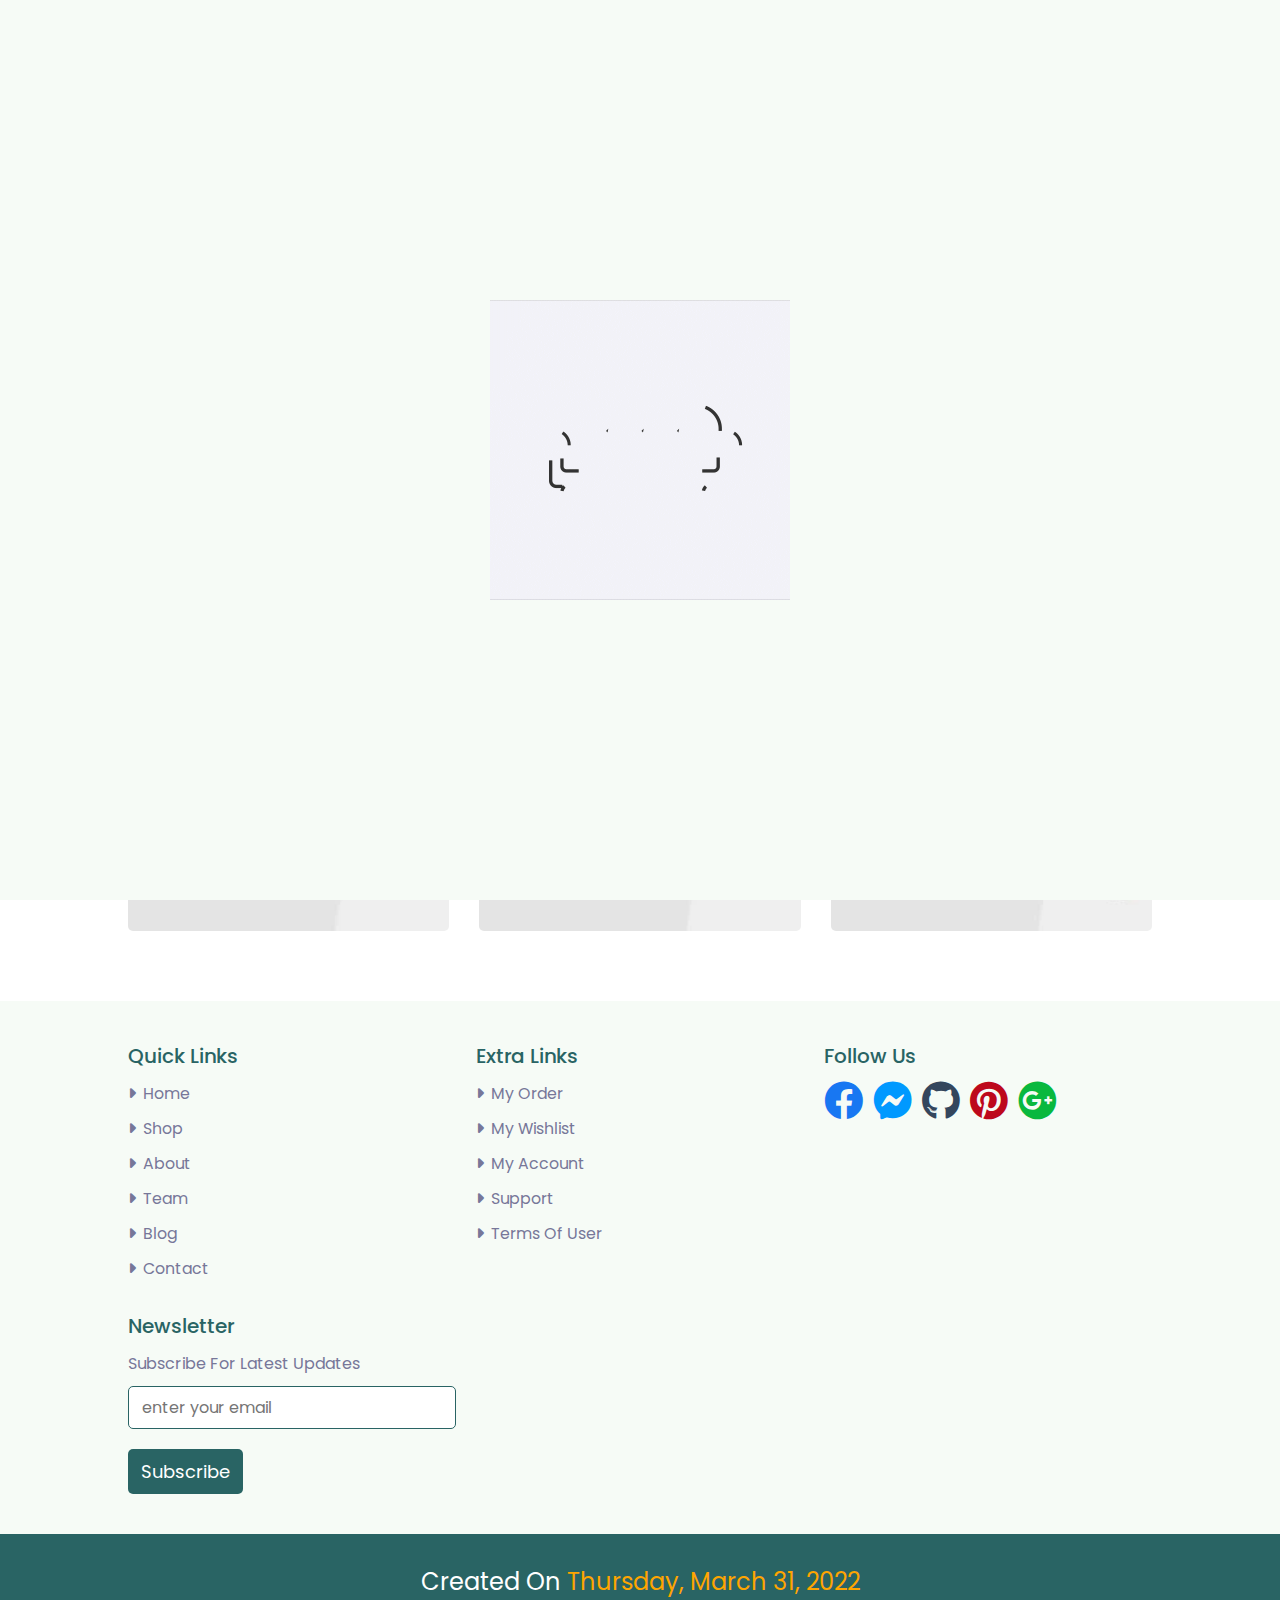
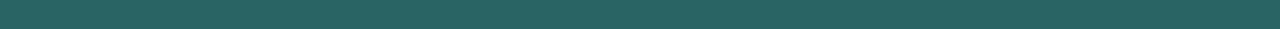
<file: index.html>
<!DOCTYPE html>
<html lang="en">
<head>
    <meta charset="UTF-8">
    <meta http-equiv="X-UA-Compatible" content="IE=edge">
    <meta name="viewport" content="width=device-width, initial-scale=1.0">
    <title>UI Furniture-Store</title>

    <link rel="shortcut icon" href="./images/favicon-store.png" type="image/x-icon">

    <!-- Font-awesome 6.0.0 CDN -->
    <link rel="stylesheet" href="https://cdnjs.cloudflare.com/ajax/libs/font-awesome/6.0.0/css/all.min.css"/>

    <!-- Custom css file link -->
    <link rel="stylesheet" href="./css/style.css">
</head>
<body>

    <!-- Loading-page -->
    <div id="loading-page">
        <img src="./images/loading.gif" alt="">
    </div>


    <!-- Header section start -->
    <header class="header">
        <a href="index.html" class="logo"><i class="fa-solid fa-couch"></i>Furniture</a>
        <form action="" class="search-form">
            <input type="text" id="search-input" placeholder="search here...">
            <label for="search-input" class="fa-solid fa-magnifying-glass"></label>
        </form>
        <div class="icons">
            <div id="menu-btn" class="fa-solid fa-bars"></div>
            <div id="search-btn" class="fa-solid fa-magnifying-glass"></div>
            <div id="shopping-cart-btn" class="fa-solid fa-cart-shopping"></div>
            <div id="login-btn" class="fa-solid fa-user"></div>
        </div>   
    </header>
    <!-- Header section end -->

    <!-- Navbar section start -->
    <div class="btn-close"><i class="fa-solid fa-xmark"></i></div>
    <nav class="navbar">
        <a href="index.html">home</a>
        <a href="shop.html">shop</a>
        <a href="about.html">about</a>
        <a href="team.html">team</a>
        <a href="blog.html">blog</a>
        <a href="contact.html">contact</a>
    </nav>
    <!-- Navbar section end -->

    <!-- Shopping cart section start -->
    <section class="shopping-cart">
        <div class="box">
            <i class="fa-solid fa-xmark"></i>
            <img src="./images/cart-img-1.jpg" alt="">
            <div class="content">
                <h3>model Furniture 1</h3>
                <span class="quantity">2</span>
                <span class="multiply">x</span>
                <span class="price">$150.00</span>
            </div>
        </div>
        <div class="box">
            <i class="fa-solid fa-xmark"></i>
            <img src="./images/cart-img-2.jpg" alt="">
            <div class="content">
                <h3>model Furniture 2sd asdsad sdas</h3>
                <span class="quantity">1</span>
                <span class="multiply">x</span>
                <span class="price">$50.00</span>
            </div>
        </div>
        <div class="box">
            <i class="fa-solid fa-xmark"></i>
            <img src="./images/cart-img-3.jpg" alt="">
            <div class="content">
                <h3>model Furniture 3</h3>
                <span class="quantity">3</span>
                <span class="multiply">x</span>
                <span class="price">$100.00</span>
            </div>
        </div>
        <div class="box">
            <i class="fa-solid fa-xmark"></i>
            <img src="./images/cart-img-4.jpg" alt="">
            <div class="content">
                <h3>model Furniture 4dsa agkg dlsk</h3>
                <span class="quantity">1</span>
                <span class="multiply">x</span>
                <span class="price">$250.00</span>
            </div>
        </div>
        <div class="box">
            <i class="fa-solid fa-xmark"></i>
            <img src="./images/cart-img-4.jpg" alt="">
            <div class="content">
                <h3>model Furniture 4dsa agkg dlsk</h3>
                <span class="quantity">1</span>
                <span class="multiply">x</span>
                <span class="price">$250.00</span>
            </div>
        </div>
        <div class="box">
            <i class="fa-solid fa-xmark"></i>
            <img src="./images/cart-img-4.jpg" alt="">
            <div class="content">
                <h3>model Furniture 4dsa agkg dlsk</h3>
                <span class="quantity">1</span>
                <span class="multiply">x</span>
                <span class="price">$250.00</span>
            </div>
        </div>
        <div class="box">
            <i class="fa-solid fa-xmark"></i>
            <img src="./images/cart-img-4.jpg" alt="">
            <div class="content">
                <h3>model Furniture 4dsa agkg dlsk</h3>
                <span class="quantity">1</span>
                <span class="multiply">x</span>
                <span class="price">$250.00</span>
            </div>
        </div>
        <h3 class="total">Total: <span>$900.00</span></h3>
        <a href="#" class="btn">checkout cart</a>
    </section>
    <!-- Shopping cart section end -->

    <!-- Login Form section start -->
    <div class="login-form">
        <div class="close-form-login fa-solid fa-xmark" title="Close"></div>
        <form action="">
            <h1>Logn Form</h1>
            <input type="email" name="" id="" placeholder="email your" class="box">
            <input type="password" name="" id="" placeholder="password your" class="box">
            <div class="remember">
                <input type="checkbox" name="remember" id="remember-me">
                <label for="remember-me">Remember me</label>
            </div>
            <input type="submit" value="Login Now" class="btn" title="Login">
            <p>Forget password? <a href="#">click here</a></p>
            <p>Don't have an account? <a href="#">create now</a></p>
        </form>
    </div>
    <!-- Login Form section end -->

    <main>
        <!-- Home section start -->
        <section class="home">
            <div class="slide-container">
                <div class="slide active">
                    <div class="content">
                        <span>New Arrivals</span>
                        <h2>Flexible chair</h2>
                        <p>Lorem ipsum dolor, sit amet consectetur adipisicing elit. Corrupti mollitia voluptate reprehenderit ducimus?</p>
                        <a href="#" class="btn">buy now</a>
                    </div>
                    <div class="images">
                        <img src="./images/home-img-1.png" alt="">
                    </div>
                </div>
                <div class="slide">
                    <div class="content">
                        <span>New Arrivals</span>
                        <h2>Flexible chair</h2>
                        <p>Lorem ipsum dolor, sit amet consectetur adipisicing elit. Repellat, quis autem!</p>
                        <a href="#" class="btn">buy now</a>
                    </div>
                    <div class="images">
                        <img src="./images/home-img-2.png" alt="">
                    </div>
                </div>
            </div>
            <div id="slide-prev">
                <i class="fa-solid fa-caret-left" onclick="Prev()"></i>
            </div>
            <div id="slide-next">
                <i class="fa-solid fa-caret-right" onclick="Next()"></i>
            </div>
        </section>
        <!-- Home section end -->

        <!-- Banner section start -->
        <section class="banner-container">
            <div class="banner">
                <img src="./images/banner-1.jpg" alt="">
                <div class="content">
                    <span>limited offer</span>
                    <h3>Upto sale 50% off</h3>
                    <a href="#" class="btn">shop now</a>
                </div>
            </div>
            <div class="banner">
                <img src="./images/banner-2.jpg" alt="">
                <div class="content">
                    <span>limited offer</span>
                    <h3>Upto sale 50% off</h3>
                    <a href="#" class="btn">shop now</a>
                </div>
            </div>
            <div class="banner">
                <img src="./images/banner-3.jpg" alt="">
                <div class="content">
                    <span>limited offer</span>
                    <h3>Upto sale 50% off</h3>
                    <a href="#" class="btn">shop now</a>
                </div>
            </div>
        </section>
        <!-- Banner section end -->
    </main>

    <!-- Footer section start -->
    <footer class="footer">
        <div class="box-container">
            <div class="box">
                <h3>quick links</h3>
                <a href="index.html"><i class="fa-solid fa-caret-right"></i>home</a>
                <a href="shop.html"><i class="fa-solid fa-caret-right"></i>shop</a>
                <a href="about.html"><i class="fa-solid fa-caret-right"></i>about</a>
                <a href="team.html"><i class="fa-solid fa-caret-right"></i>team</a>
                <a href="blog.html"><i class="fa-solid fa-caret-right"></i>blog</a>
                <a href="contact.html"><i class="fa-solid fa-caret-right"></i>contact</a>
            </div>
            <div class="box">
                <h3>Extra links</h3>
                <a href="#"><i class="fa-solid fa-caret-right"></i>my order</a>
                <a href="#"><i class="fa-solid fa-caret-right"></i>my wishlist</a>
                <a href="#"><i class="fa-solid fa-caret-right"></i>my account</a>
                <a href="#"><i class="fa-solid fa-caret-right"></i>Support</a>
                <a href="#"><i class="fa-solid fa-caret-right"></i>Terms of user</a>
            </div>
            <div class="box">
                <h3>Follow us</h3>
                <div class="follow-us">
                    <a href="#"><i class="fa-brands fa-facebook" title="Facebook"></i></a>
                    <a href="#"><i class="fa-brands fa-facebook-messenger" title="Messenger"></i></a>
                    <a href="#"><i class="fa-brands fa-github" title="Github"></i></a>
                    <a href="#"><i class="fa-brands fa-pinterest" title="Pinterest"></i></a>
                    <a href="#"><i class="fa-brands fa-google-plus" title="Google +"></i></a>
                </div>
            </div>
            <div class="box">
                <h3>Newsletter</h3>
                <p>Subscribe for latest updates</p>
                <form action="">
                    <input type="email" name="email" id="email" placeholder="enter your email">
                    <input type="submit" value="Subscribe" class="btn">
                </form>
            </div>
        </div>
        <div class="credit-footer">
            Created on <span>Thursday, March 31, 2022</span>
        </div>
    </footer>
    <!-- Footer section end -->



    
    <!-- Custom js file src -->
    <script src="./js/main.js" type="text/javascript"></script>
</body>
</html>
</file>
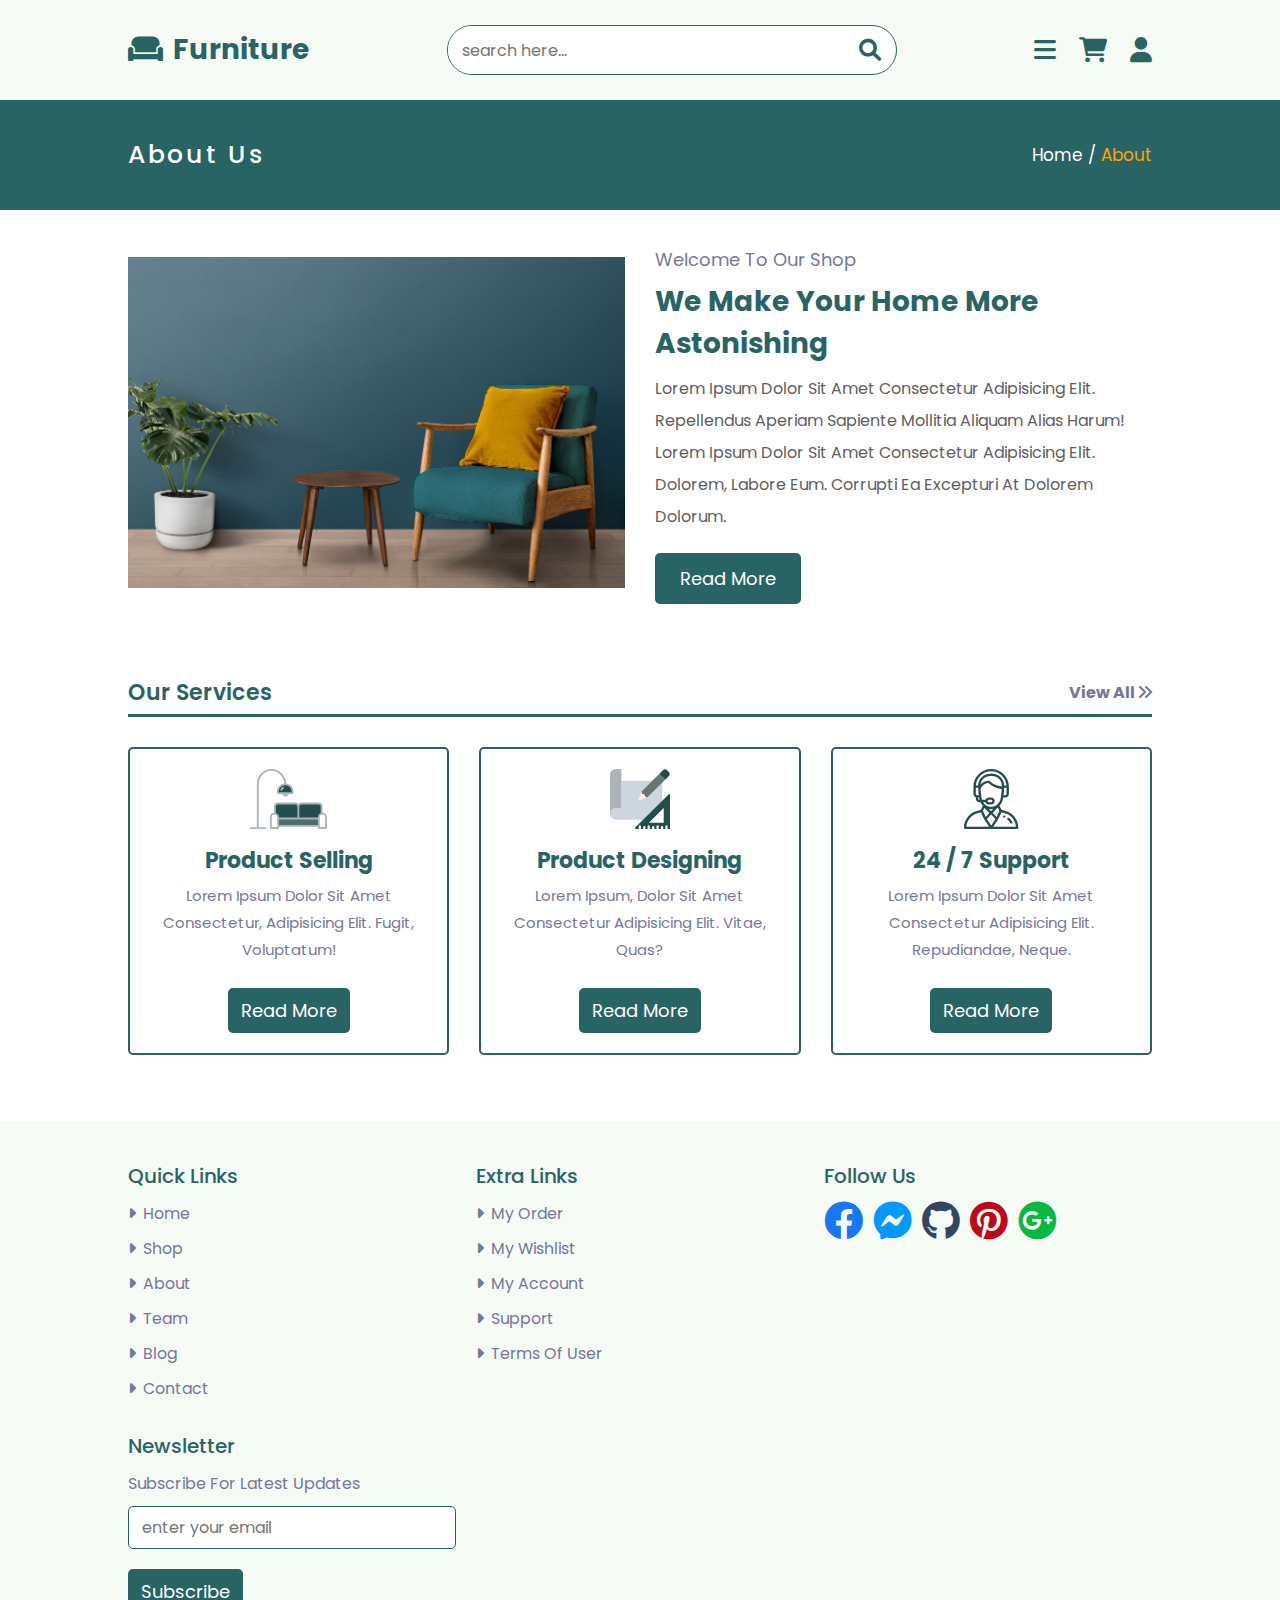
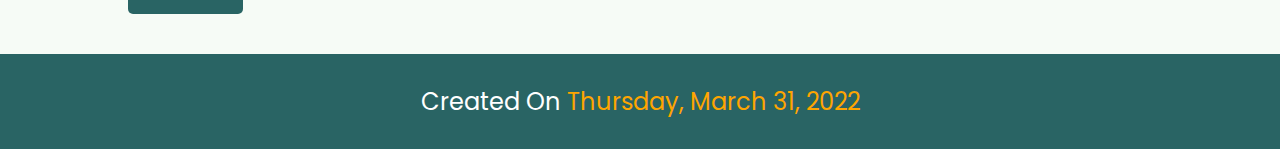
<file: about.html>
<!DOCTYPE html>
<html lang="en">
<head>
    <meta charset="UTF-8">
    <meta http-equiv="X-UA-Compatible" content="IE=edge">
    <meta name="viewport" content="width=device-width, initial-scale=1.0">
    <title>About</title>

    <link rel="shortcut icon" href="./images/favicon-store.png" type="image/x-icon">

    <!-- Font-awesome 6.0.0 CDN -->
    <link rel="stylesheet" href="https://cdnjs.cloudflare.com/ajax/libs/font-awesome/6.0.0/css/all.min.css"/>

    <!-- Custom css file link -->
    <link rel="stylesheet" href="./css/style.css">
</head>
<body>

    <!-- Header section start -->
    <header class="header">
        <a href="index.html" class="logo"><i class="fa-solid fa-couch"></i>Furniture</a>
        <form action="" class="search-form">
            <input type="text" id="search-input" placeholder="search here...">
            <label for="search-input" class="fa-solid fa-magnifying-glass"></label>
        </form>
        <div class="icons">
            <div id="menu-btn" class="fa-solid fa-bars"></div>
            <div id="search-btn" class="fa-solid fa-magnifying-glass"></div>
            <div id="shopping-cart-btn" class="fa-solid fa-cart-shopping"></div>
            <div id="login-btn" class="fa-solid fa-user"></div>
        </div>   
    </header>
    <!-- Header section end -->

    <!-- Navbar section start -->
    <div class="btn-close"><i class="fa-solid fa-xmark"></i></div>
    <nav class="navbar">
        <a href="index.html">home</a>
        <a href="shop.html">shop</a>
        <a href="about.html">about</a>
        <a href="team.html">team</a>
        <a href="blog.html">blog</a>
        <a href="contact.html">contact</a>
    </nav>
    <!-- Navbar section end -->

    <!-- Shopping cart section start -->
    <section class="shopping-cart">
        <div class="box">
            <i class="fa-solid fa-xmark"></i>
            <img src="./images/cart-img-1.jpg" alt="">
            <div class="content">
                <h3>model Furniture 1</h3>
                <span class="quantity">2</span>
                <span class="multiply">x</span>
                <span class="price">$150.00</span>
            </div>
        </div>
        <div class="box">
            <i class="fa-solid fa-xmark"></i>
            <img src="./images/cart-img-2.jpg" alt="">
            <div class="content">
                <h3>model Furniture 2sd asdsad sdas</h3>
                <span class="quantity">1</span>
                <span class="multiply">x</span>
                <span class="price">$50.00</span>
            </div>
        </div>
        <div class="box">
            <i class="fa-solid fa-xmark"></i>
            <img src="./images/cart-img-3.jpg" alt="">
            <div class="content">
                <h3>model Furniture 3</h3>
                <span class="quantity">3</span>
                <span class="multiply">x</span>
                <span class="price">$100.00</span>
            </div>
        </div>
        <div class="box">
            <i class="fa-solid fa-xmark"></i>
            <img src="./images/cart-img-4.jpg" alt="">
            <div class="content">
                <h3>model Furniture 4dsa agkg dlsk</h3>
                <span class="quantity">1</span>
                <span class="multiply">x</span>
                <span class="price">$250.00</span>
            </div>
        </div>
        <div class="box">
            <i class="fa-solid fa-xmark"></i>
            <img src="./images/cart-img-4.jpg" alt="">
            <div class="content">
                <h3>model Furniture 4dsa agkg dlsk</h3>
                <span class="quantity">1</span>
                <span class="multiply">x</span>
                <span class="price">$250.00</span>
            </div>
        </div>
        <div class="box">
            <i class="fa-solid fa-xmark"></i>
            <img src="./images/cart-img-4.jpg" alt="">
            <div class="content">
                <h3>model Furniture 4dsa agkg dlsk</h3>
                <span class="quantity">1</span>
                <span class="multiply">x</span>
                <span class="price">$250.00</span>
            </div>
        </div>
        <div class="box">
            <i class="fa-solid fa-xmark"></i>
            <img src="./images/cart-img-4.jpg" alt="">
            <div class="content">
                <h3>model Furniture 4dsa agkg dlsk</h3>
                <span class="quantity">1</span>
                <span class="multiply">x</span>
                <span class="price">$250.00</span>
            </div>
        </div>
        <h3 class="total">Total: <span>$900.00</span></h3>
        <a href="#" class="btn">checkout cart</a>
    </section>
    <!-- Shopping cart section end -->

    <!-- Login Form section start -->
    <div class="login-form">
        <div class="close-form-login fa-solid fa-xmark" title="Close"></div>
        <form action="">
            <h1>Logn Form</h1>
            <input type="email" name="" id="" placeholder="email your" class="box">
            <input type="password" name="" id="" placeholder="password your" class="box">
            <div class="remember">
                <input type="checkbox" name="remember" id="remember-me">
                <label for="remember-me">Remember me</label>
            </div>
            <input type="submit" value="Login Now" class="btn" title="Login">
            <p>Forget password? <a href="#">click here</a></p>
            <p>Don't have an account? <a href="#">create now</a></p>
        </form>
    </div>
    <!-- Login Form section end -->

    <section class="heading">
        <h3>About us</h3>
        <div>
            <a href="index.html">Home</a> /
            <span> about</span>
        </div>
    </section>

    <!-- About section start -->
    <section class="about">
        <div class="image">
            <img src="./images/about-img.jpg" alt="">
        </div>
        <div class="content">
            <span>Welcome to our shop</span>
            <h3>We make your home more astonishing</h3>
            <p>Lorem ipsum dolor sit amet consectetur adipisicing elit. Repellendus aperiam sapiente mollitia aliquam alias harum!</p>
            <p>Lorem ipsum dolor sit amet consectetur adipisicing elit. Dolorem, labore eum. Corrupti ea excepturi at dolorem dolorum.</p>
            <a href="#" class="btn">Read more</a>
        </div>
    </section>
    <!-- About section end -->

    <!-- Services section start -->
    <section class="services">
        <h1 class="title">
            <span>Our services</span>
            <a href="#">View all <i class="fa-solid fa-angles-right"></i></a>
        </h1>

        <div class="box-container">
            <div class="box">
                <img src="./images/serv-1.svg" alt="">
                <h3>product selling</h3>
                <p>Lorem ipsum dolor sit amet consectetur, adipisicing elit. Fugit, voluptatum!</p>
                <a href="#" class="btn">Read more</a>
            </div>
            <div class="box">
                <img src="./images/serv-2.svg" alt="">
                <h3>product designing</h3>
                <p>Lorem ipsum, dolor sit amet consectetur adipisicing elit. Vitae, quas?</p>
                <a href="#" class="btn">read more</a>
            </div>
            <div class="box">
                <img src="./images/serv-3.svg" alt="">
                <h3>24 / 7 Support</h3>
                <p>Lorem ipsum dolor sit amet consectetur adipisicing elit. Repudiandae, neque.</p>
                <a href="#" class="btn">Read more</a>
            </div>
        </div>
    </section>
    <!-- Services section end -->
    
    <!-- Footer section start -->
    <footer class="footer">
        <div class="box-container">
            <div class="box">
                <h3>quick links</h3>
                <a href="index.html"><i class="fa-solid fa-caret-right"></i>home</a>
                <a href="shop.html"><i class="fa-solid fa-caret-right"></i>shop</a>
                <a href="about.html"><i class="fa-solid fa-caret-right"></i>about</a>
                <a href="team.html"><i class="fa-solid fa-caret-right"></i>team</a>
                <a href="blog.html"><i class="fa-solid fa-caret-right"></i>blog</a>
                <a href="contact.html"><i class="fa-solid fa-caret-right"></i>contact</a>
            </div>
            <div class="box">
                <h3>Extra links</h3>
                <a href="#"><i class="fa-solid fa-caret-right"></i>my order</a>
                <a href="#"><i class="fa-solid fa-caret-right"></i>my wishlist</a>
                <a href="#"><i class="fa-solid fa-caret-right"></i>my account</a>
                <a href="#"><i class="fa-solid fa-caret-right"></i>Support</a>
                <a href="#"><i class="fa-solid fa-caret-right"></i>Terms of user</a>
            </div>
            <div class="box">
                <h3>Follow us</h3>
                <div class="follow-us">
                    <a href="#"><i class="fa-brands fa-facebook" title="Facebook"></i></a>
                    <a href="#"><i class="fa-brands fa-facebook-messenger" title="Messenger"></i></a>
                    <a href="#"><i class="fa-brands fa-github" title="Github"></i></a>
                    <a href="#"><i class="fa-brands fa-pinterest" title="Pinterest"></i></a>
                    <a href="#"><i class="fa-brands fa-google-plus" title="Google +"></i></a>
                </div>
            </div>
            <div class="box">
                <h3>Newsletter</h3>
                <p>Subscribe for latest updates</p>
                <form action="">
                    <input type="email" name="email" id="email" placeholder="enter your email">
                    <input type="submit" value="Subscribe" class="btn">
                </form>
            </div>
        </div>
        <div class="credit-footer">
            Created on <span>Thursday, March 31, 2022</span>
        </div>
    </footer>
    <!-- Footer section end -->
    
    <!-- Custom js file src -->
    <script src="./js/main.js" type="text/javascript"></script>
</body>
</html>
</file>
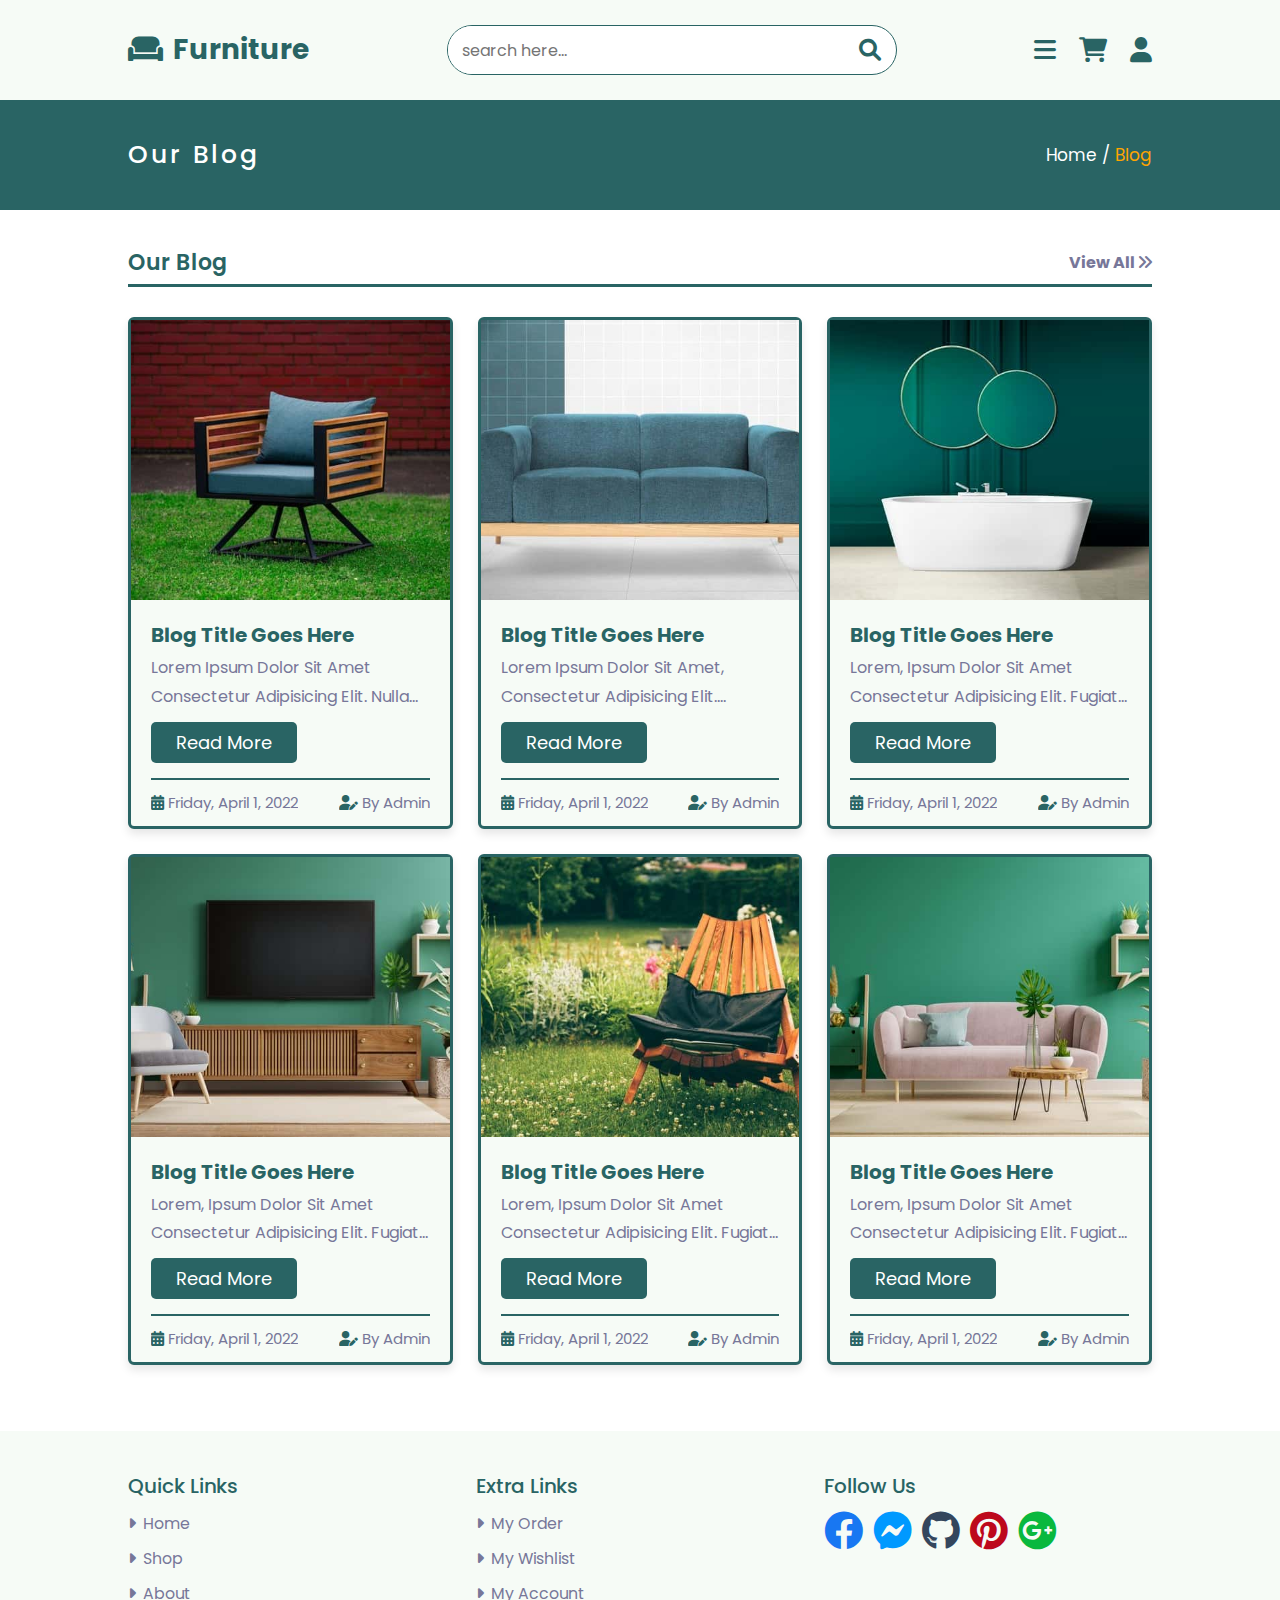
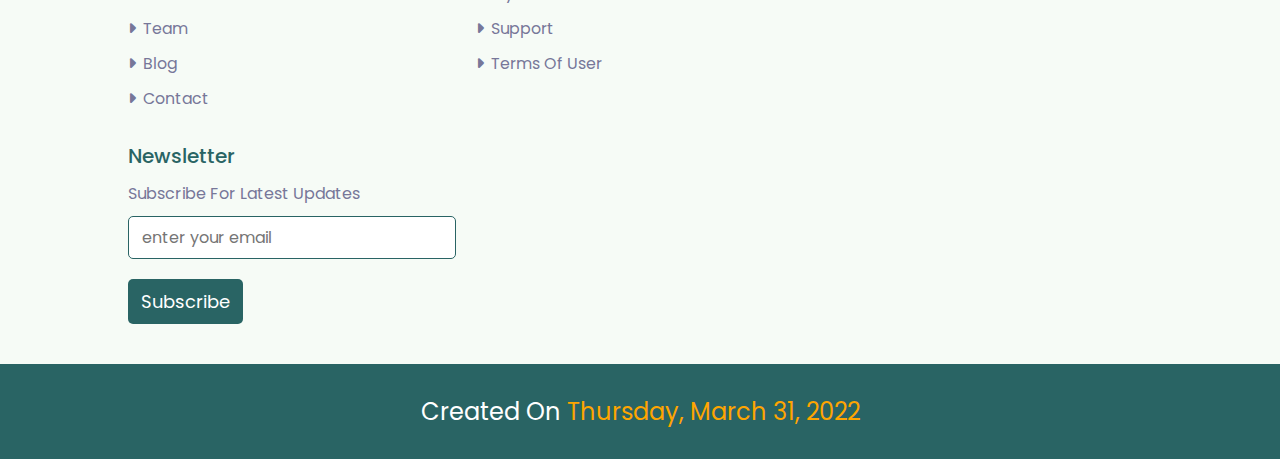
<file: blog.html>
<!DOCTYPE html>
<html lang="en">
<head>
    <meta charset="UTF-8">
    <meta http-equiv="X-UA-Compatible" content="IE=edge">
    <meta name="viewport" content="width=device-width, initial-scale=1.0">
    <title>Blog</title>

    <link rel="shortcut icon" href="./images/favicon-store.png" type="image/x-icon">

    <!-- Font-awesome 6.0.0 CDN -->
    <link rel="stylesheet" href="https://cdnjs.cloudflare.com/ajax/libs/font-awesome/6.0.0/css/all.min.css"/>

    <!-- Custom css file link -->
    <link rel="stylesheet" href="./css/style.css">
</head>
<body>

    <!-- Header section start -->
    <header class="header">
        <a href="index.html" class="logo"><i class="fa-solid fa-couch"></i>Furniture</a>
        <form action="" class="search-form">
            <input type="text" id="search-input" placeholder="search here...">
            <label for="search-input" class="fa-solid fa-magnifying-glass"></label>
        </form>
        <div class="icons">
            <div id="menu-btn" class="fa-solid fa-bars"></div>
            <div id="search-btn" class="fa-solid fa-magnifying-glass"></div>
            <div id="shopping-cart-btn" class="fa-solid fa-cart-shopping"></div>
            <div id="login-btn" class="fa-solid fa-user"></div>
        </div>   
    </header>
    <!-- Header section end -->

    <!-- Navbar section start -->
    <div class="btn-close"><i class="fa-solid fa-xmark"></i></div>
    <nav class="navbar">
        <a href="index.html">home</a>
        <a href="shop.html">shop</a>
        <a href="about.html">about</a>
        <a href="team.html">team</a>
        <a href="blog.html">blog</a>
        <a href="contact.html">contact</a>
    </nav>
    <!-- Navbar section end -->

    <!-- Shopping cart section start -->
    <section class="shopping-cart">
        <div class="box">
            <i class="fa-solid fa-xmark"></i>
            <img src="./images/cart-img-1.jpg" alt="">
            <div class="content">
                <h3>model Furniture 1</h3>
                <span class="quantity">2</span>
                <span class="multiply">x</span>
                <span class="price">$150.00</span>
            </div>
        </div>
        <div class="box">
            <i class="fa-solid fa-xmark"></i>
            <img src="./images/cart-img-2.jpg" alt="">
            <div class="content">
                <h3>model Furniture 2sd asdsad sdas</h3>
                <span class="quantity">1</span>
                <span class="multiply">x</span>
                <span class="price">$50.00</span>
            </div>
        </div>
        <div class="box">
            <i class="fa-solid fa-xmark"></i>
            <img src="./images/cart-img-3.jpg" alt="">
            <div class="content">
                <h3>model Furniture 3</h3>
                <span class="quantity">3</span>
                <span class="multiply">x</span>
                <span class="price">$100.00</span>
            </div>
        </div>
        <div class="box">
            <i class="fa-solid fa-xmark"></i>
            <img src="./images/cart-img-4.jpg" alt="">
            <div class="content">
                <h3>model Furniture 4dsa agkg dlsk</h3>
                <span class="quantity">1</span>
                <span class="multiply">x</span>
                <span class="price">$250.00</span>
            </div>
        </div>
        <div class="box">
            <i class="fa-solid fa-xmark"></i>
            <img src="./images/cart-img-4.jpg" alt="">
            <div class="content">
                <h3>model Furniture 4dsa agkg dlsk</h3>
                <span class="quantity">1</span>
                <span class="multiply">x</span>
                <span class="price">$250.00</span>
            </div>
        </div>
        <div class="box">
            <i class="fa-solid fa-xmark"></i>
            <img src="./images/cart-img-4.jpg" alt="">
            <div class="content">
                <h3>model Furniture 4dsa agkg dlsk</h3>
                <span class="quantity">1</span>
                <span class="multiply">x</span>
                <span class="price">$250.00</span>
            </div>
        </div>
        <div class="box">
            <i class="fa-solid fa-xmark"></i>
            <img src="./images/cart-img-4.jpg" alt="">
            <div class="content">
                <h3>model Furniture 4dsa agkg dlsk</h3>
                <span class="quantity">1</span>
                <span class="multiply">x</span>
                <span class="price">$250.00</span>
            </div>
        </div>
        <h3 class="total">Total: <span>$900.00</span></h3>
        <a href="#" class="btn">checkout cart</a>
    </section>
    <!-- Shopping cart section end -->

    <!-- Login Form section start -->
    <div class="login-form">
        <div class="close-form-login fa-solid fa-xmark" title="Close"></div>
        <form action="">
            <h1>Logn Form</h1>
            <input type="email" name="" id="" placeholder="email your" class="box">
            <input type="password" name="" id="" placeholder="password your" class="box">
            <div class="remember">
                <input type="checkbox" name="remember" id="remember-me">
                <label for="remember-me">Remember me</label>
            </div>
            <input type="submit" value="Login Now" class="btn" title="Login">
            <p>Forget password? <a href="#">click here</a></p>
            <p>Don't have an account? <a href="#">create now</a></p>
        </form>
    </div>
    <!-- Login Form section end -->

    <section class="heading">
        <h3>Our Blog</h3>
        <div>
            <a href="index.html">Home</a> /
            <span> blog</span>
        </div>
    </section>

    <!-- Blogs section start -->
    <section class="blogs">
        <h1 class="title">
            <span>Our blog</span>
            <a href="#">View all <i class="fa-solid fa-angles-right"></i></a>
        </h1>

        <div class="box-container">
            <div class="box">
                <div class="image">
                    <img src="./images/blog-1.jpg" alt="">
                </div>
                <div class="content">
                    <h3>blog title goes here</h3>
                    <p>Lorem ipsum dolor sit amet consectetur adipisicing elit. Nulla ipsam repudiandae quia?</p>
                    <a href="#" class="btn">read more</a>
                    <div class="datetime">
                        <p><i class="fa-solid fa-calendar-days"></i> friday, April 1, 2022</p>
                        <p><i class="fa-solid fa-user-pen"></i> by Admin</p>
                    </div>
                </div>
            </div>
            <div class="box">
                <div class="image">
                    <img src="./images/blog-2.jpg" alt="">
                </div>
                <div class="content">
                    <h3>blog title goes here</h3>
                    <p>Lorem ipsum dolor sit amet, consectetur adipisicing elit. Voluptas, asperiores dolorum?</p>
                    <a href="#" class="btn">read more</a>
                    <div class="datetime">
                        <p><i class="fa-solid fa-calendar-days"></i> friday, April 1, 2022</p>
                        <p><i class="fa-solid fa-user-pen"></i> by Admin</p>
                    </div>
                </div>
            </div>
            <div class="box">
                <div class="image">
                    <img src="./images/blog-3.jpg" alt="">
                </div>
                <div class="content">
                    <h3>blog title goes here</h3>
                    <p>Lorem, ipsum dolor sit amet consectetur adipisicing elit. Fugiat sapiente, eum numquam impedit maxime dolorum excepturi esse minus vero amet quis tempora sunt eveniet sint itaque ea eaque omnis? Sapiente.</p>
                    <a href="#" class="btn">read more</a>
                    <div class="datetime">
                        <p><i class="fa-solid fa-calendar-days"></i> friday, April 1, 2022</p>
                        <p><i class="fa-solid fa-user-pen"></i> by Admin</p>
                    </div>
                </div>
            </div>
            <div class="box">
                <div class="image">
                    <img src="./images/blog-4.jpg" alt="">
                </div>
                <div class="content">
                    <h3>blog title goes here</h3>
                    <p>Lorem, ipsum dolor sit amet consectetur adipisicing elit. Fugiat sapiente, eum numquam impedit maxime dolorum excepturi esse minus vero amet quis tempora sunt eveniet sint itaque ea eaque omnis? Sapiente.</p>
                    <a href="#" class="btn">read more</a>
                    <div class="datetime">
                        <p><i class="fa-solid fa-calendar-days"></i> friday, April 1, 2022</p>
                        <p><i class="fa-solid fa-user-pen"></i> by Admin</p>
                    </div>
                </div>
            </div>
            <div class="box">
                <div class="image">
                    <img src="./images/blog-5.jpg" alt="">
                </div>
                <div class="content">
                    <h3>blog title goes here</h3>
                    <p>Lorem, ipsum dolor sit amet consectetur adipisicing elit. Fugiat sapiente, eum numquam impedit maxime dolorum excepturi esse minus vero amet quis tempora sunt eveniet sint itaque ea eaque omnis? Sapiente.</p>
                    <a href="#" class="btn">read more</a>
                    <div class="datetime">
                        <p><i class="fa-solid fa-calendar-days"></i> friday, April 1, 2022</p>
                        <p><i class="fa-solid fa-user-pen"></i> by Admin</p>
                    </div>
                </div>
            </div>
            <div class="box">
                <div class="image">
                    <img src="./images/blog-6.jpg" alt="">
                </div>
                <div class="content">
                    <h3>blog title goes here</h3>
                    <p>Lorem, ipsum dolor sit amet consectetur adipisicing elit. Fugiat sapiente, eum numquam impedit maxime dolorum excepturi esse minus vero amet quis tempora sunt eveniet sint itaque ea eaque omnis? Sapiente.</p>
                    <a href="#" class="btn">read more</a>
                    <div class="datetime">
                        <p><i class="fa-solid fa-calendar-days"></i> friday, April 1, 2022</p>
                        <p><i class="fa-solid fa-user-pen"></i> by Admin</p>
                    </div>
                </div>
            </div>
        </div>
    </section>
    <!-- Blogs section end -->

    

    <!-- Footer section start -->
    <footer class="footer">
        <div class="box-container">
            <div class="box">
                <h3>quick links</h3>
                <a href="index.html"><i class="fa-solid fa-caret-right"></i>home</a>
                <a href="shop.html"><i class="fa-solid fa-caret-right"></i>shop</a>
                <a href="about.html"><i class="fa-solid fa-caret-right"></i>about</a>
                <a href="team.html"><i class="fa-solid fa-caret-right"></i>team</a>
                <a href="blog.html"><i class="fa-solid fa-caret-right"></i>blog</a>
                <a href="contact.html"><i class="fa-solid fa-caret-right"></i>contact</a>
            </div>
            <div class="box">
                <h3>Extra links</h3>
                <a href="#"><i class="fa-solid fa-caret-right"></i>my order</a>
                <a href="#"><i class="fa-solid fa-caret-right"></i>my wishlist</a>
                <a href="#"><i class="fa-solid fa-caret-right"></i>my account</a>
                <a href="#"><i class="fa-solid fa-caret-right"></i>Support</a>
                <a href="#"><i class="fa-solid fa-caret-right"></i>Terms of user</a>
            </div>
            <div class="box">
                <h3>Follow us</h3>
                <div class="follow-us">
                    <a href="#"><i class="fa-brands fa-facebook" title="Facebook"></i></a>
                    <a href="#"><i class="fa-brands fa-facebook-messenger" title="Messenger"></i></a>
                    <a href="#"><i class="fa-brands fa-github" title="Github"></i></a>
                    <a href="#"><i class="fa-brands fa-pinterest" title="Pinterest"></i></a>
                    <a href="#"><i class="fa-brands fa-google-plus" title="Google +"></i></a>
                </div>
            </div>
            <div class="box">
                <h3>Newsletter</h3>
                <p>Subscribe for latest updates</p>
                <form action="">
                    <input type="email" name="email" id="email" placeholder="enter your email">
                    <input type="submit" value="Subscribe" class="btn">
                </form>
            </div>
        </div>
        <div class="credit-footer">
            Created on <span>Thursday, March 31, 2022</span>
        </div>
    </footer>
    <!-- Footer section end -->
    
    <!-- Custom js file src -->
    <script src="./js/main.js" type="text/javascript"></script>
</body>
</html>
</file>
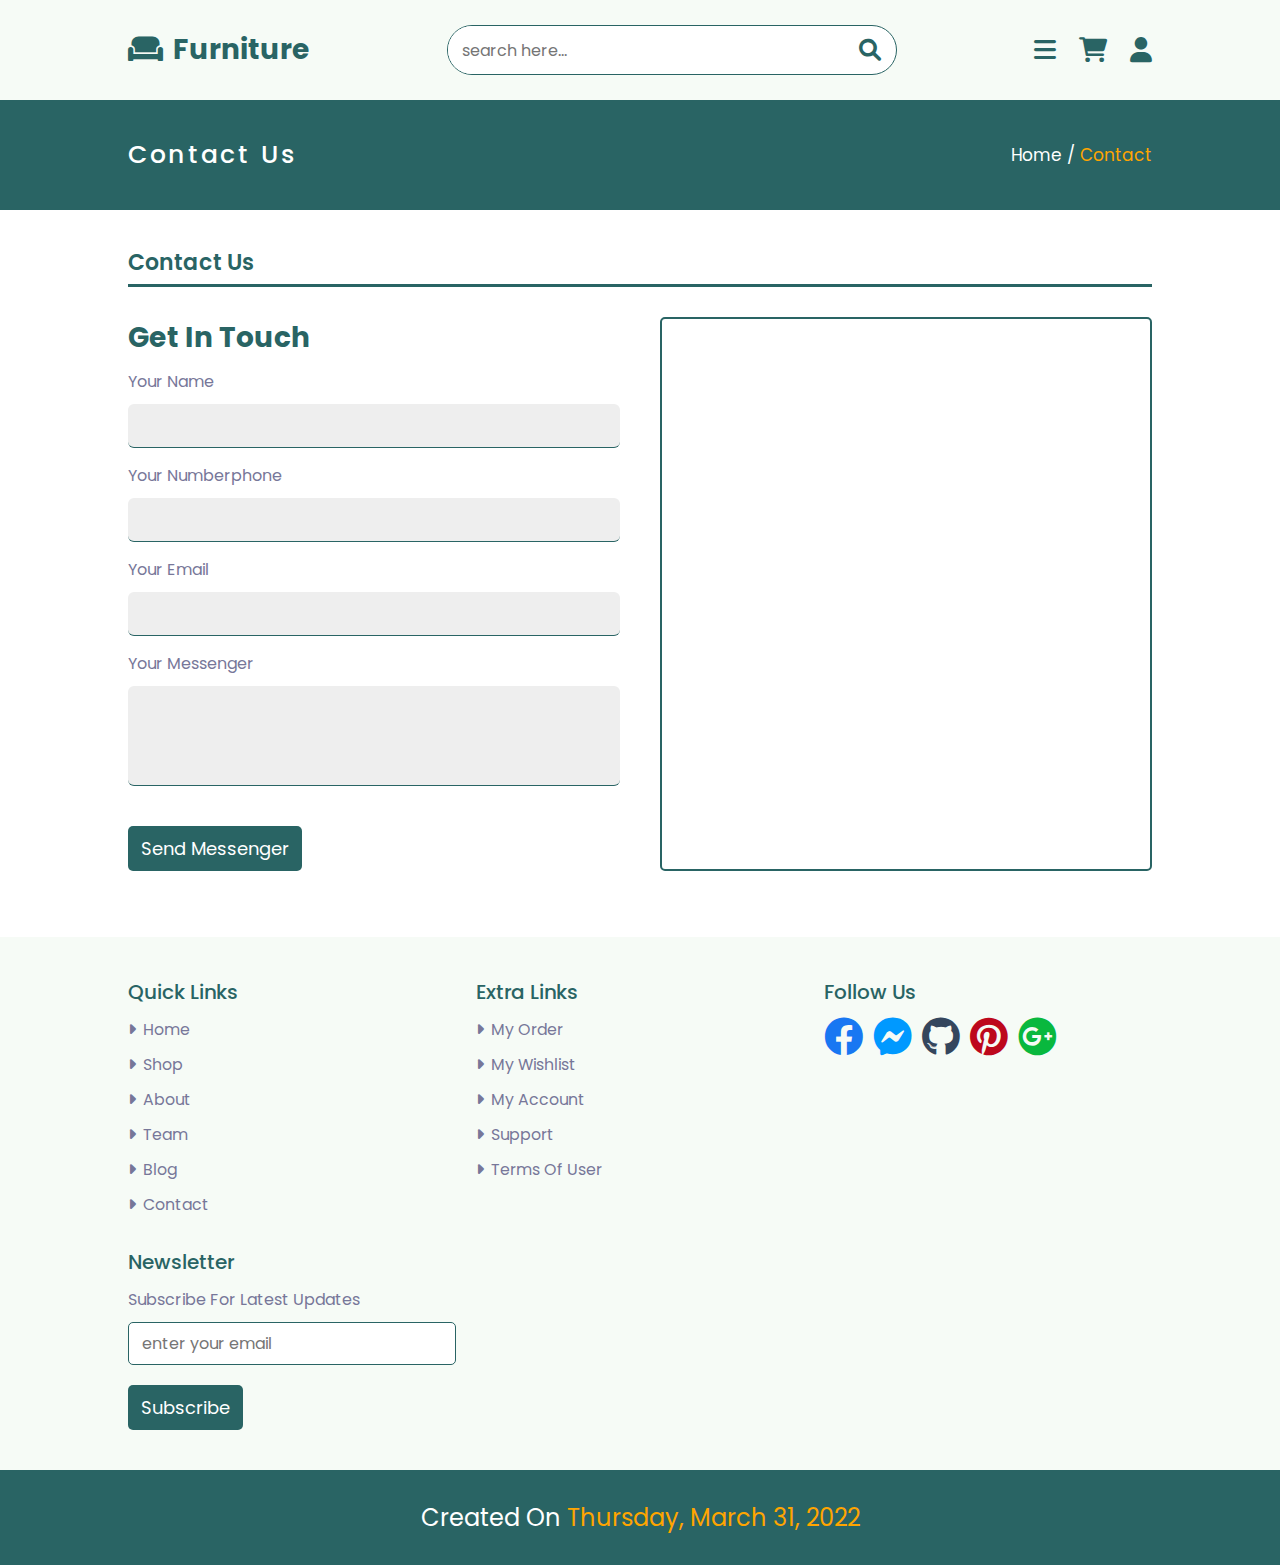
<file: contact.html>
<!DOCTYPE html>
<html lang="en">
<head>
    <meta charset="UTF-8">
    <meta http-equiv="X-UA-Compatible" content="IE=edge">
    <meta name="viewport" content="width=device-width, initial-scale=1.0">
    <title>Contact</title>

    <link rel="shortcut icon" href="./images/favicon-store.png" type="image/x-icon">

    <!-- Font-awesome 6.0.0 CDN -->
    <link rel="stylesheet" href="https://cdnjs.cloudflare.com/ajax/libs/font-awesome/6.0.0/css/all.min.css"/>

    <!-- Custom css file link -->
    <link rel="stylesheet" href="./css/style.css">
</head>
<body>

    <!-- Header section start -->
    <header class="header">
        <a href="index.html" class="logo"><i class="fa-solid fa-couch"></i>Furniture</a>
        <form action="" class="search-form">
            <input type="text" id="search-input" placeholder="search here...">
            <label for="search-input" class="fa-solid fa-magnifying-glass"></label>
        </form>
        <div class="icons">
            <div id="menu-btn" class="fa-solid fa-bars"></div>
            <div id="search-btn" class="fa-solid fa-magnifying-glass"></div>
            <div id="shopping-cart-btn" class="fa-solid fa-cart-shopping"></div>
            <div id="login-btn" class="fa-solid fa-user"></div>
        </div>   
    </header>
    <!-- Header section end -->

    <!-- Navbar section start -->
    <div class="btn-close"><i class="fa-solid fa-xmark"></i></div>
    <nav class="navbar">
        <a href="index.html">home</a>
        <a href="shop.html">shop</a>
        <a href="about.html">about</a>
        <a href="team.html">team</a>
        <a href="blog.html">blog</a>
        <a href="contact.html">contact</a>
    </nav>
    <!-- Navbar section end -->

    <!-- Shopping cart section start -->
    <section class="shopping-cart">
        <div class="box">
            <i class="fa-solid fa-xmark"></i>
            <img src="./images/cart-img-1.jpg" alt="">
            <div class="content">
                <h3>model Furniture 1</h3>
                <span class="quantity">2</span>
                <span class="multiply">x</span>
                <span class="price">$150.00</span>
            </div>
        </div>
        <div class="box">
            <i class="fa-solid fa-xmark"></i>
            <img src="./images/cart-img-2.jpg" alt="">
            <div class="content">
                <h3>model Furniture 2sd asdsad sdas</h3>
                <span class="quantity">1</span>
                <span class="multiply">x</span>
                <span class="price">$50.00</span>
            </div>
        </div>
        <div class="box">
            <i class="fa-solid fa-xmark"></i>
            <img src="./images/cart-img-3.jpg" alt="">
            <div class="content">
                <h3>model Furniture 3</h3>
                <span class="quantity">3</span>
                <span class="multiply">x</span>
                <span class="price">$100.00</span>
            </div>
        </div>
        <div class="box">
            <i class="fa-solid fa-xmark"></i>
            <img src="./images/cart-img-4.jpg" alt="">
            <div class="content">
                <h3>model Furniture 4dsa agkg dlsk</h3>
                <span class="quantity">1</span>
                <span class="multiply">x</span>
                <span class="price">$250.00</span>
            </div>
        </div>
        <div class="box">
            <i class="fa-solid fa-xmark"></i>
            <img src="./images/cart-img-4.jpg" alt="">
            <div class="content">
                <h3>model Furniture 4dsa agkg dlsk</h3>
                <span class="quantity">1</span>
                <span class="multiply">x</span>
                <span class="price">$250.00</span>
            </div>
        </div>
        <div class="box">
            <i class="fa-solid fa-xmark"></i>
            <img src="./images/cart-img-4.jpg" alt="">
            <div class="content">
                <h3>model Furniture 4dsa agkg dlsk</h3>
                <span class="quantity">1</span>
                <span class="multiply">x</span>
                <span class="price">$250.00</span>
            </div>
        </div>
        <div class="box">
            <i class="fa-solid fa-xmark"></i>
            <img src="./images/cart-img-4.jpg" alt="">
            <div class="content">
                <h3>model Furniture 4dsa agkg dlsk</h3>
                <span class="quantity">1</span>
                <span class="multiply">x</span>
                <span class="price">$250.00</span>
            </div>
        </div>
        <h3 class="total">Total: <span>$900.00</span></h3>
        <a href="#" class="btn">checkout cart</a>
    </section>
    <!-- Shopping cart section end -->

    <!-- Login Form section start -->
    <div class="login-form">
        <div class="close-form-login fa-solid fa-xmark" title="Close"></div>
        <form action="">
            <h1>Logn Form</h1>
            <input type="email" name="" id="" placeholder="email your" class="box">
            <input type="password" name="" id="" placeholder="password your" class="box">
            <div class="remember">
                <input type="checkbox" name="remember" id="remember-me">
                <label for="remember-me">Remember me</label>
            </div>
            <input type="submit" value="Login Now" class="btn" title="Login">
            <p>Forget password? <a href="#">click here</a></p>
            <p>Don't have an account? <a href="#">create now</a></p>
        </form>
    </div>
    <!-- Login Form section end -->

    <section class="heading">
        <h3>Contact us</h3>
        <div>
            <a href="index.html">Home</a> /
            <span> contact</span>
        </div>
    </section>

    <!-- Contact section start -->
    <section class="contact">
        <h1 class="title">
            <span>Contact us</span>
        </h1>

        <div class="box-container">
            <form action="">
                <h3>get in touch</h3>
                <span>your name</span>
                <input type="text" class="input-box">
                <span>your numberphone</span>
                <input type="text" class="input-box">
                <span>your email</span>
                <input type="email" class="input-box">
                <span>your messenger</span>
                <textarea name="" id="" cols="30" rows="10"></textarea>
                <input type="submit" value="Send messenger" class="btn">
            </form>
            <iframe class="custom-map" src="https://www.google.com/maps/embed?pb=!1m18!1m12!1m3!1d31358.85937640892!2d106.62056785875097!3d10.74547000991327!2m3!1f0!2f0!3f0!3m2!1i1024!2i768!4f13.1!3m3!1m2!1s0x31752e7cff633fdd%3A0x85ee85db9cb263ba!2zUXXhuq1uIDYsIFRow6BuaCBwaOG7kSBI4buTIENow60gTWluaCwgVmnhu4d0IE5hbQ!5e0!3m2!1svi!2s!4v1648795096429!5m2!1svi!2s" allowfullscreen="" loading="lazy" ></iframe>
        </div>
    </section>
    <!-- Contact section end -->

    

    <!-- Footer section start -->
    <footer class="footer">
        <div class="box-container">
            <div class="box">
                <h3>quick links</h3>
                <a href="index.html"><i class="fa-solid fa-caret-right"></i>home</a>
                <a href="shop.html"><i class="fa-solid fa-caret-right"></i>shop</a>
                <a href="about.html"><i class="fa-solid fa-caret-right"></i>about</a>
                <a href="team.html"><i class="fa-solid fa-caret-right"></i>team</a>
                <a href="blog.html"><i class="fa-solid fa-caret-right"></i>blog</a>
                <a href="contact.html"><i class="fa-solid fa-caret-right"></i>contact</a>
            </div>
            <div class="box">
                <h3>Extra links</h3>
                <a href="#"><i class="fa-solid fa-caret-right"></i>my order</a>
                <a href="#"><i class="fa-solid fa-caret-right"></i>my wishlist</a>
                <a href="#"><i class="fa-solid fa-caret-right"></i>my account</a>
                <a href="#"><i class="fa-solid fa-caret-right"></i>Support</a>
                <a href="#"><i class="fa-solid fa-caret-right"></i>Terms of user</a>
            </div>
            <div class="box">
                <h3>Follow us</h3>
                <div class="follow-us">
                    <a href="#"><i class="fa-brands fa-facebook" title="Facebook"></i></a>
                    <a href="#"><i class="fa-brands fa-facebook-messenger" title="Messenger"></i></a>
                    <a href="#"><i class="fa-brands fa-github" title="Github"></i></a>
                    <a href="#"><i class="fa-brands fa-pinterest" title="Pinterest"></i></a>
                    <a href="#"><i class="fa-brands fa-google-plus" title="Google +"></i></a>
                </div>
            </div>
            <div class="box">
                <h3>Newsletter</h3>
                <p>Subscribe for latest updates</p>
                <form action="">
                    <input type="email" name="email" id="email" placeholder="enter your email">
                    <input type="submit" value="Subscribe" class="btn">
                </form>
            </div>
        </div>
        <div class="credit-footer">
            Created on <span>Thursday, March 31, 2022</span>
        </div>
    </footer>
    <!-- Footer section end -->
    
    <!-- Custom js file src -->
    <script src="./js/main.js" type="text/javascript"></script>
</body>
</html>
</file>
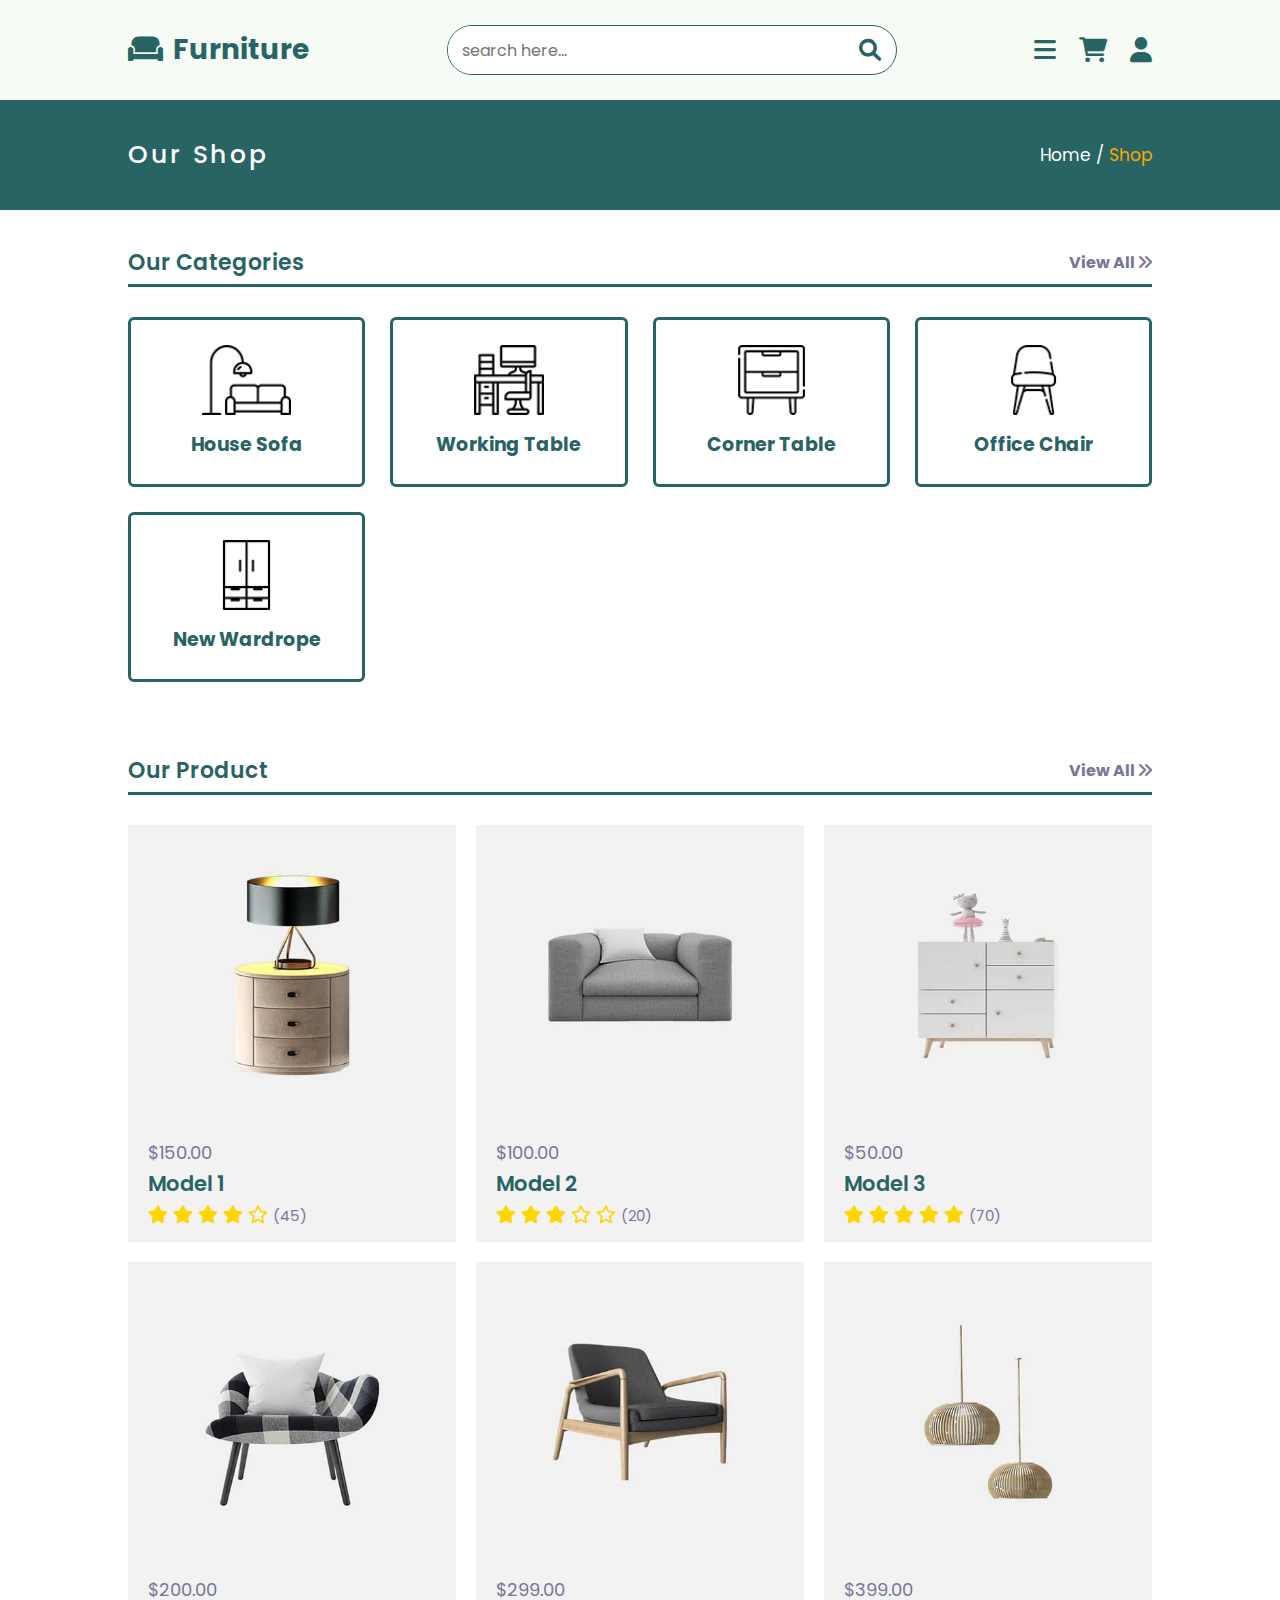
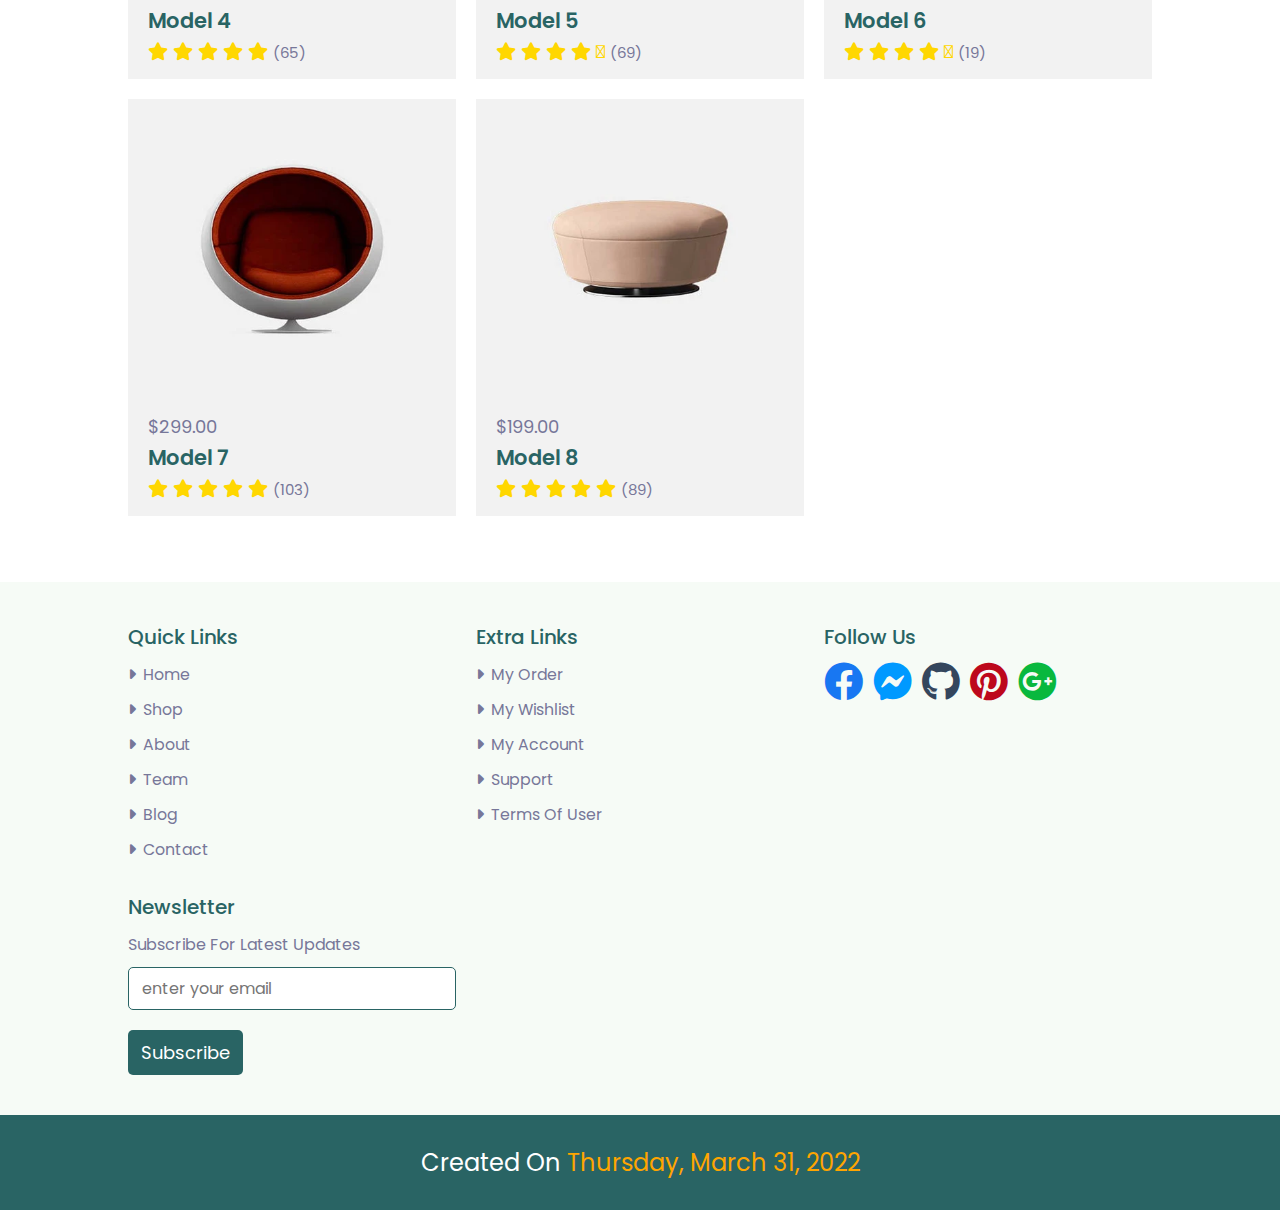
<file: shop.html>
<!DOCTYPE html>
<html lang="en">
<head>
    <meta charset="UTF-8">
    <meta http-equiv="X-UA-Compatible" content="IE=edge">
    <meta name="viewport" content="width=device-width, initial-scale=1.0">
    <title>Shop</title>

    <link rel="shortcut icon" href="./images/favicon-store.png" type="image/x-icon">

    <!-- Font-awesome 6.0.0 CDN -->
    <link rel="stylesheet" href="https://cdnjs.cloudflare.com/ajax/libs/font-awesome/6.0.0/css/all.min.css"/>

    <!-- Custom css file link -->
    <link rel="stylesheet" href="./css/style.css">
</head>
<body>

    <!-- Header section start -->
    <header class="header">
        <a href="index.html" class="logo"><i class="fa-solid fa-couch"></i>Furniture</a>
        <form action="" class="search-form">
            <input type="text" id="search-input" placeholder="search here...">
            <label for="search-input" class="fa-solid fa-magnifying-glass"></label>
        </form>
        <div class="icons">
            <div id="menu-btn" class="fa-solid fa-bars"></div>
            <div id="search-btn" class="fa-solid fa-magnifying-glass"></div>
            <div id="shopping-cart-btn" class="fa-solid fa-cart-shopping"></div>
            <div id="login-btn" class="fa-solid fa-user"></div>
        </div>   
    </header>
    <!-- Header section end -->

    <!-- Navbar section start -->
    <div class="btn-close"><i class="fa-solid fa-xmark"></i></div>
    <nav class="navbar">
        <a href="index.html">home</a>
        <a href="shop.html">shop</a>
        <a href="about.html">about</a>
        <a href="team.html">team</a>
        <a href="blog.html">blog</a>
        <a href="contact.html">contact</a>
    </nav>
    <!-- Navbar section end -->

    <!-- Shopping cart section start -->
    <section class="shopping-cart">
        <div class="box">
            <i class="fa-solid fa-xmark"></i>
            <img src="./images/cart-img-1.jpg" alt="">
            <div class="content">
                <h3>model Furniture 1</h3>
                <span class="quantity">2</span>
                <span class="multiply">x</span>
                <span class="price">$150.00</span>
            </div>
        </div>
        <div class="box">
            <i class="fa-solid fa-xmark"></i>
            <img src="./images/cart-img-2.jpg" alt="">
            <div class="content">
                <h3>model Furniture 2sd asdsad sdas</h3>
                <span class="quantity">1</span>
                <span class="multiply">x</span>
                <span class="price">$50.00</span>
            </div>
        </div>
        <div class="box">
            <i class="fa-solid fa-xmark"></i>
            <img src="./images/cart-img-3.jpg" alt="">
            <div class="content">
                <h3>model Furniture 3</h3>
                <span class="quantity">3</span>
                <span class="multiply">x</span>
                <span class="price">$100.00</span>
            </div>
        </div>
        <div class="box">
            <i class="fa-solid fa-xmark"></i>
            <img src="./images/cart-img-4.jpg" alt="">
            <div class="content">
                <h3>model Furniture 4dsa agkg dlsk</h3>
                <span class="quantity">1</span>
                <span class="multiply">x</span>
                <span class="price">$250.00</span>
            </div>
        </div>
        <div class="box">
            <i class="fa-solid fa-xmark"></i>
            <img src="./images/cart-img-4.jpg" alt="">
            <div class="content">
                <h3>model Furniture 4dsa agkg dlsk</h3>
                <span class="quantity">1</span>
                <span class="multiply">x</span>
                <span class="price">$250.00</span>
            </div>
        </div>
        <div class="box">
            <i class="fa-solid fa-xmark"></i>
            <img src="./images/cart-img-4.jpg" alt="">
            <div class="content">
                <h3>model Furniture 4dsa agkg dlsk</h3>
                <span class="quantity">1</span>
                <span class="multiply">x</span>
                <span class="price">$250.00</span>
            </div>
        </div>
        <div class="box">
            <i class="fa-solid fa-xmark"></i>
            <img src="./images/cart-img-4.jpg" alt="">
            <div class="content">
                <h3>model Furniture 4dsa agkg dlsk</h3>
                <span class="quantity">1</span>
                <span class="multiply">x</span>
                <span class="price">$250.00</span>
            </div>
        </div>
        <h3 class="total">Total: <span>$900.00</span></h3>
        <a href="#" class="btn">checkout cart</a>
    </section>
    <!-- Shopping cart section end -->

    <!-- Login Form section start -->
    <div class="login-form">
        <div class="close-form-login fa-solid fa-xmark" title="Close"></div>
        <form action="">
            <h1>Logn Form</h1>
            <input type="email" name="" id="" placeholder="email your" class="box">
            <input type="password" name="" id="" placeholder="password your" class="box">
            <div class="remember">
                <input type="checkbox" name="remember" id="remember-me">
                <label for="remember-me">Remember me</label>
            </div>
            <input type="submit" value="Login Now" class="btn" title="Login">
            <p>Forget password? <a href="#">click here</a></p>
            <p>Don't have an account? <a href="#">create now</a></p>
        </form>
    </div>
    <!-- Login Form section end -->

    <section class="heading">
        <h3>Our shop</h3>
        <div>
            <a href="index.html">Home</a> /
            <span> shop</span>
        </div>
    </section>

    <!-- Categories section start -->
    <section class="categories">
        <h1 class="title">
            <span>our categories</span>
            <a href="#">View all <i class="fa-solid fa-angles-right"></i></a>
        </h1>
        <div class="box-container">
            <a href="#" class="box">
                <img src="./images/icon-1.png" alt="">
                <h4>house sofa</h4>
            </a>
            <a href="#" class="box">
                <img src="./images/icon-2.png" alt="">
                <h4>working table</h4>
            </a>
            <a href="#" class="box">
                <img src="./images/icon-3.png" alt="">
                <h4>corner table</h4>
            </a>
            <a href="#" class="box">
                <img src="./images/icon-4.png" alt="">
                <h4>Office chair</h4>
            </a>
            <a href="#" class="box">
                <img src="./images//icon-5.png" alt="">
                <h4>New wardrope</h4>
            </a>
        </div>
    </section>
    <!-- Categories section end -->

    <!-- Products section start -->
    <section class="products">
        <h1 class="title">
            <span>Our product</span>
            <a href="#">view all <i class="fa-solid fa-angles-right"></i></a>
        </h1>

        <div class="box-container">
            <div class="box">
                <div class="icons">
                    <a href="#"><i class="fa-solid fa-basket-shopping"></i></a>
                    <a href="#"><i class="fa-solid fa-heart"></i></a>
                    <a href="#"><i class="fa-solid fa-eye"></i></a>
                </div>
                <div class="image">
                    <img src="./images/product-1.jpg" alt="">
                </div>
                <div class="content">
                    <div class="price">$150.00</div>
                    <p>Model 1</p>
                    <div class="stars">
                        <i class="fa-solid fa-star"></i>
                        <i class="fa-solid fa-star"></i>
                        <i class="fa-solid fa-star"></i>
                        <i class="fa-solid fa-star"></i>
                        <i class="fa-regular fa-star"></i>
                        <span>(45)</span>
                    </div>
                </div>
            </div>
            <div class="box">
                <div class="icons">
                    <a href="#"><i class="fa-solid fa-basket-shopping"></i></a>
                    <a href="#"><i class="fa-solid fa-heart"></i></a>
                    <a href="#"><i class="fa-solid fa-eye"></i></a>
                </div>
                <div class="image">
                    <img src="./images/product-2.jpg" alt="">
                </div>
                <div class="content">
                    <div class="price">$100.00</div>
                    <p>Model 2</p>
                    <div class="stars">
                        <i class="fa-solid fa-star"></i>
                        <i class="fa-solid fa-star"></i>
                        <i class="fa-solid fa-star"></i>
                        <i class="fa-regular fa-star"></i>
                        <i class="fa-regular fa-star"></i>
                        <span>(20)</span>
                    </div>
                </div>
            </div>
            <div class="box">
                <div class="icons">
                    <a href="#"><i class="fa-solid fa-basket-shopping"></i></a>
                    <a href="#"><i class="fa-solid fa-heart"></i></a>
                    <a href="#"><i class="fa-solid fa-eye"></i></a>
                </div>
                <div class="image">
                    <img src="./images/product-3.jpg" alt="">
                </div>
                <div class="content">
                    <div class="price">$50.00</div>
                    <p>Model 3</p>
                    <div class="stars">
                        <i class="fa-solid fa-star"></i>
                        <i class="fa-solid fa-star"></i>
                        <i class="fa-solid fa-star"></i>
                        <i class="fa-solid fa-star"></i>
                        <i class="fa-solid fa-star"></i>
                        <span>(70)</span>
                    </div>
                </div>
            </div>
            <div class="box">
                <div class="icons">
                    <a href="#"><i class="fa-solid fa-basket-shopping"></i></a>
                    <a href="#"><i class="fa-solid fa-heart"></i></a>
                    <a href="#"><i class="fa-solid fa-eye"></i></a>
                </div>
                <div class="image">
                    <img src="./images/product-4.jpg" alt="">
                </div>
                <div class="content">
                    <div class="price">$200.00</div>
                    <p>Model 4</p>
                    <div class="stars">
                        <i class="fa-solid fa-star"></i>
                        <i class="fa-solid fa-star"></i>
                        <i class="fa-solid fa-star"></i>
                        <i class="fa-solid fa-star"></i>
                        <i class="fa-solid fa-star"></i>
                        <span>(65)</span>
                    </div>
                </div>
            </div>
            <div class="box">
                <div class="icons">
                    <a href="#"><i class="fa-solid fa-basket-shopping"></i></a>
                    <a href="#"><i class="fa-solid fa-heart"></i></a>
                    <a href="#"><i class="fa-solid fa-eye"></i></a>
                </div>
                <div class="image">
                    <img src="./images/product-5.jpg" alt="">
                </div>
                <div class="content">
                    <div class="price">$299.00</div>
                    <p>Model 5</p>
                    <div class="stars">
                        <i class="fa-solid fa-star"></i>
                        <i class="fa-solid fa-star"></i>
                        <i class="fa-solid fa-star"></i>
                        <i class="fa-solid fa-star"></i>
                        <i class="fa-duotone fa-star-half-stroke"></i>
                        <span>(69)</span>
                    </div>
                </div>
            </div>
            <div class="box">
                <div class="icons">
                    <a href="#"><i class="fa-solid fa-basket-shopping"></i></a>
                    <a href="#"><i class="fa-solid fa-heart"></i></a>
                    <a href="#"><i class="fa-solid fa-eye"></i></a>
                </div>
                <div class="image">
                    <img src="./images/product-6.jpg" alt="">
                </div>
                <div class="content">
                    <div class="price">$399.00</div>
                    <p>Model 6</p>
                    <div class="stars">
                        <i class="fa-solid fa-star"></i>
                        <i class="fa-solid fa-star"></i>
                        <i class="fa-solid fa-star"></i>
                        <i class="fa-solid fa-star"></i>
                        <i class="fa-duotone fa-star-half-stroke"></i>
                        <span>(19)</span>
                    </div>
                </div>
            </div>
            <div class="box">
                <div class="icons">
                    <a href="#"><i class="fa-solid fa-basket-shopping"></i></a>
                    <a href="#"><i class="fa-solid fa-heart"></i></a>
                    <a href="#"><i class="fa-solid fa-eye"></i></a>
                </div>
                <div class="image">
                    <img src="./images/product-7.jpg" alt="">
                </div>
                <div class="content">
                    <div class="price">$299.00</div>
                    <p>Model 7</p>
                    <div class="stars">
                        <i class="fa-solid fa-star"></i>
                        <i class="fa-solid fa-star"></i>
                        <i class="fa-solid fa-star"></i>
                        <i class="fa-solid fa-star"></i>
                        <i class="fa-solid fa-star"></i>
                        <span>(103)</span>
                    </div>
                </div>
            </div>
            <div class="box">
                <div class="icons">
                    <a href="#"><i class="fa-solid fa-basket-shopping"></i></a>
                    <a href="#"><i class="fa-solid fa-heart"></i></a>
                    <a href="#"><i class="fa-solid fa-eye"></i></a>
                </div>
                <div class="image">
                    <img src="./images/product-8.jpg" alt="">
                </div>
                <div class="content">
                    <div class="price">$199.00</div>
                    <p>Model 8</p>
                    <div class="stars">
                        <i class="fa-solid fa-star"></i>
                        <i class="fa-solid fa-star"></i>
                        <i class="fa-solid fa-star"></i>
                        <i class="fa-solid fa-star"></i>
                        <i class="fa-solid fa-star"></i>
                        <span>(89)</span>
                    </div>
                </div>
            </div>
        </div>
    </section>
    <!-- Products section end -->

    <!-- Footer section start -->
    <footer class="footer">
        <div class="box-container">
            <div class="box">
                <h3>quick links</h3>
                <a href="index.html"><i class="fa-solid fa-caret-right"></i>home</a>
                <a href="shop.html"><i class="fa-solid fa-caret-right"></i>shop</a>
                <a href="about.html"><i class="fa-solid fa-caret-right"></i>about</a>
                <a href="team.html"><i class="fa-solid fa-caret-right"></i>team</a>
                <a href="blog.html"><i class="fa-solid fa-caret-right"></i>blog</a>
                <a href="contact.html"><i class="fa-solid fa-caret-right"></i>contact</a>
            </div>
            <div class="box">
                <h3>Extra links</h3>
                <a href="#"><i class="fa-solid fa-caret-right"></i>my order</a>
                <a href="#"><i class="fa-solid fa-caret-right"></i>my wishlist</a>
                <a href="#"><i class="fa-solid fa-caret-right"></i>my account</a>
                <a href="#"><i class="fa-solid fa-caret-right"></i>Support</a>
                <a href="#"><i class="fa-solid fa-caret-right"></i>Terms of user</a>
            </div>
            <div class="box">
                <h3>Follow us</h3>
                <div class="follow-us">
                    <a href="#"><i class="fa-brands fa-facebook" title="Facebook"></i></a>
                    <a href="#"><i class="fa-brands fa-facebook-messenger" title="Messenger"></i></a>
                    <a href="#"><i class="fa-brands fa-github" title="Github"></i></a>
                    <a href="#"><i class="fa-brands fa-pinterest" title="Pinterest"></i></a>
                    <a href="#"><i class="fa-brands fa-google-plus" title="Google +"></i></a>
                </div>
            </div>
            <div class="box">
                <h3>Newsletter</h3>
                <p>Subscribe for latest updates</p>
                <form action="">
                    <input type="email" name="email" id="email" placeholder="enter your email">
                    <input type="submit" value="Subscribe" class="btn">
                </form>
            </div>
        </div>
        <div class="credit-footer">
            Created on <span>Thursday, March 31, 2022</span>
        </div>
    </footer>
    <!-- Footer section end -->
    
    <!-- Custom js file src -->
    <script src="./js/main.js" type="text/javascript"></script>
</body>
</html>
</file>
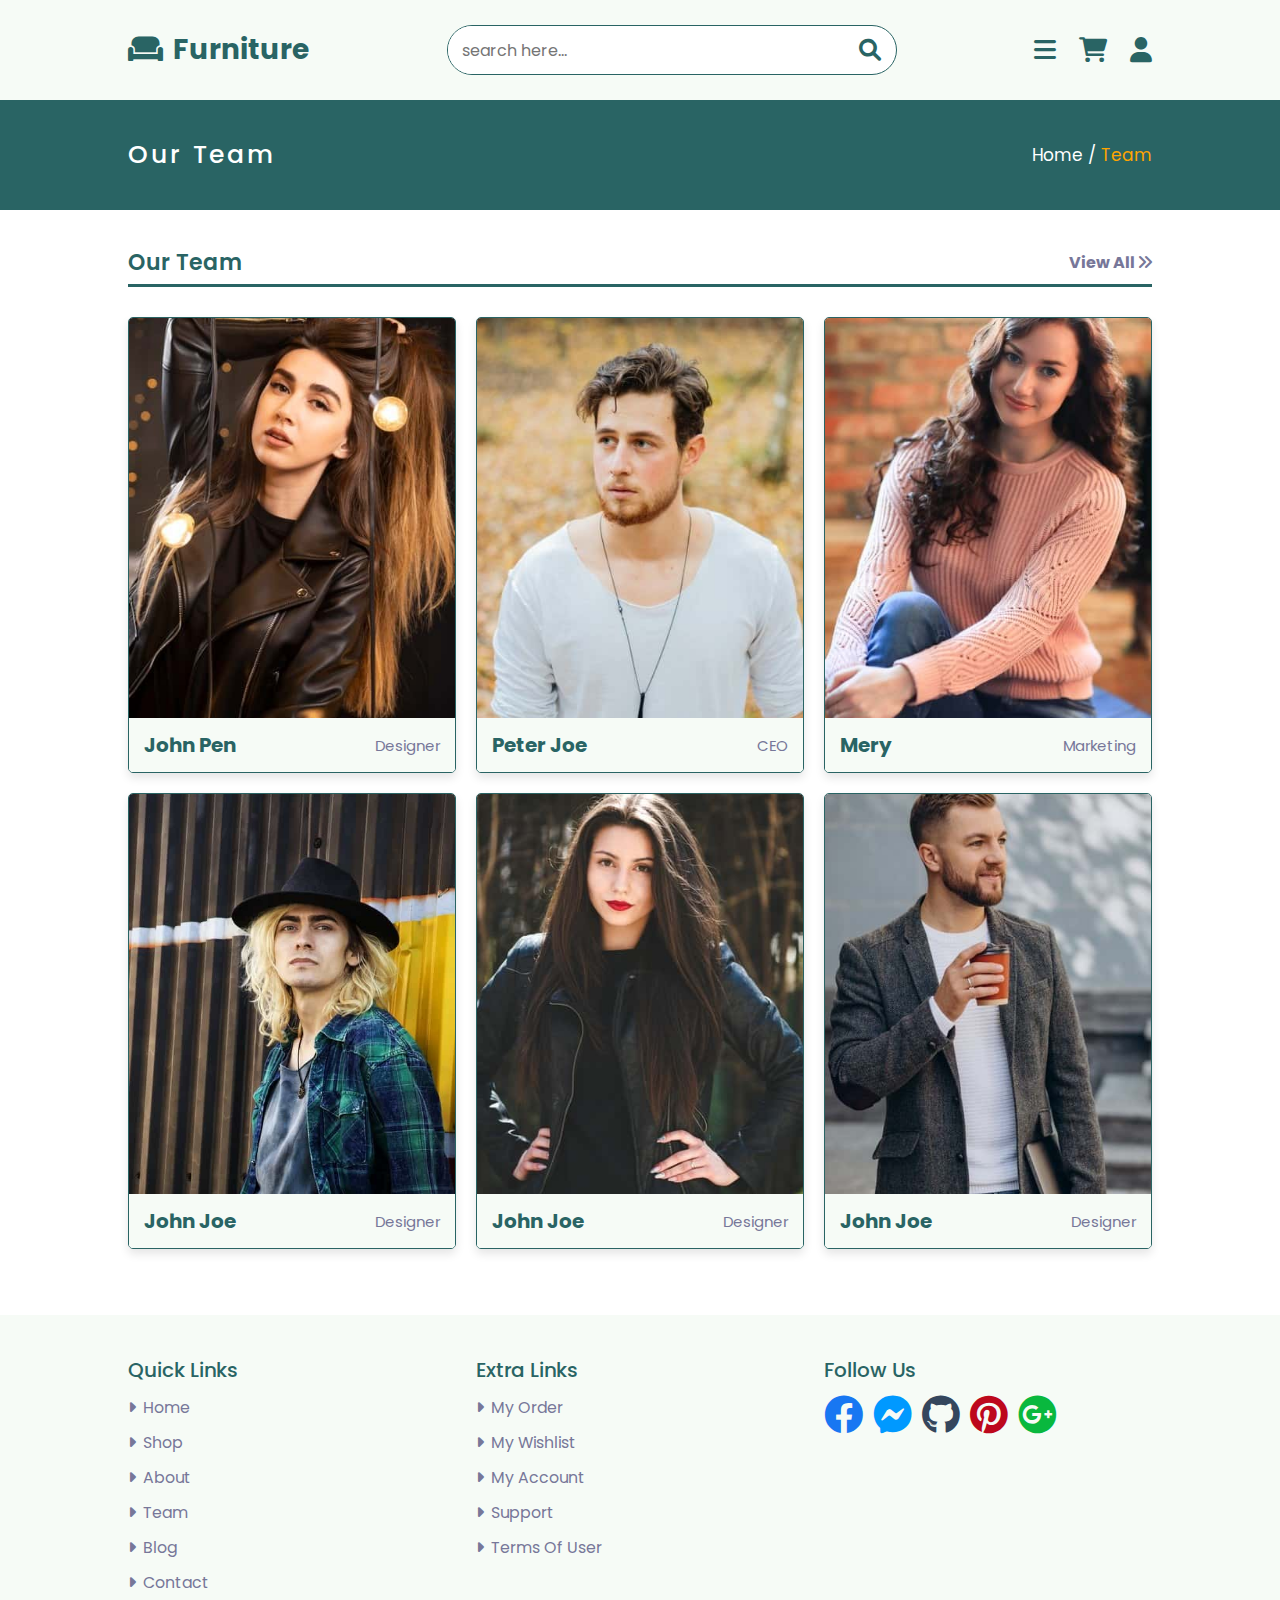
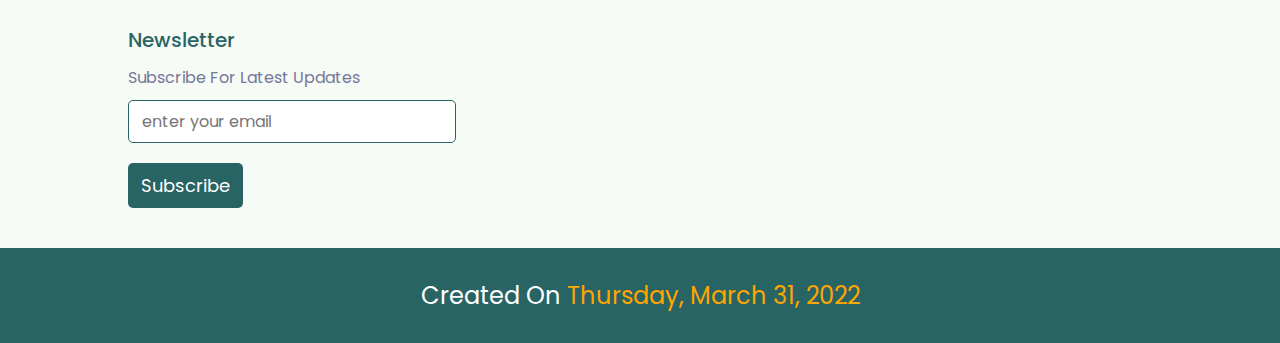
<file: team.html>
<!DOCTYPE html>
<html lang="en">
<head>
    <meta charset="UTF-8">
    <meta http-equiv="X-UA-Compatible" content="IE=edge">
    <meta name="viewport" content="width=device-width, initial-scale=1.0">
    <title>Team</title>

    <link rel="shortcut icon" href="./images/favicon-store.png" type="image/x-icon">

    <!-- Font-awesome 6.0.0 CDN -->
    <link rel="stylesheet" href="https://cdnjs.cloudflare.com/ajax/libs/font-awesome/6.0.0/css/all.min.css"/>

    <!-- Custom css file link -->
    <link rel="stylesheet" href="./css/style.css">
</head>
<body>

    <!-- Header section start -->
    <header class="header">
        <a href="index.html" class="logo"><i class="fa-solid fa-couch"></i>Furniture</a>
        <form action="" class="search-form">
            <input type="text" id="search-input" placeholder="search here...">
            <label for="search-input" class="fa-solid fa-magnifying-glass"></label>
        </form>
        <div class="icons">
            <div id="menu-btn" class="fa-solid fa-bars"></div>
            <div id="search-btn" class="fa-solid fa-magnifying-glass"></div>
            <div id="shopping-cart-btn" class="fa-solid fa-cart-shopping"></div>
            <div id="login-btn" class="fa-solid fa-user"></div>
        </div>   
    </header>
    <!-- Header section end -->

    <!-- Navbar section start -->
    <div class="btn-close"><i class="fa-solid fa-xmark"></i></div>
    <nav class="navbar">
        <a href="index.html">home</a>
        <a href="shop.html">shop</a>
        <a href="about.html">about</a>
        <a href="team.html">team</a>
        <a href="blog.html">blog</a>
        <a href="contact.html">contact</a>
    </nav>
    <!-- Navbar section end -->

    <!-- Shopping cart section start -->
    <section class="shopping-cart">
        <div class="box">
            <i class="fa-solid fa-xmark"></i>
            <img src="./images/cart-img-1.jpg" alt="">
            <div class="content">
                <h3>model Furniture 1</h3>
                <span class="quantity">2</span>
                <span class="multiply">x</span>
                <span class="price">$150.00</span>
            </div>
        </div>
        <div class="box">
            <i class="fa-solid fa-xmark"></i>
            <img src="./images/cart-img-2.jpg" alt="">
            <div class="content">
                <h3>model Furniture 2sd asdsad sdas</h3>
                <span class="quantity">1</span>
                <span class="multiply">x</span>
                <span class="price">$50.00</span>
            </div>
        </div>
        <div class="box">
            <i class="fa-solid fa-xmark"></i>
            <img src="./images/cart-img-3.jpg" alt="">
            <div class="content">
                <h3>model Furniture 3</h3>
                <span class="quantity">3</span>
                <span class="multiply">x</span>
                <span class="price">$100.00</span>
            </div>
        </div>
        <div class="box">
            <i class="fa-solid fa-xmark"></i>
            <img src="./images/cart-img-4.jpg" alt="">
            <div class="content">
                <h3>model Furniture 4dsa agkg dlsk</h3>
                <span class="quantity">1</span>
                <span class="multiply">x</span>
                <span class="price">$250.00</span>
            </div>
        </div>
        <div class="box">
            <i class="fa-solid fa-xmark"></i>
            <img src="./images/cart-img-4.jpg" alt="">
            <div class="content">
                <h3>model Furniture 4dsa agkg dlsk</h3>
                <span class="quantity">1</span>
                <span class="multiply">x</span>
                <span class="price">$250.00</span>
            </div>
        </div>
        <div class="box">
            <i class="fa-solid fa-xmark"></i>
            <img src="./images/cart-img-4.jpg" alt="">
            <div class="content">
                <h3>model Furniture 4dsa agkg dlsk</h3>
                <span class="quantity">1</span>
                <span class="multiply">x</span>
                <span class="price">$250.00</span>
            </div>
        </div>
        <div class="box">
            <i class="fa-solid fa-xmark"></i>
            <img src="./images/cart-img-4.jpg" alt="">
            <div class="content">
                <h3>model Furniture 4dsa agkg dlsk</h3>
                <span class="quantity">1</span>
                <span class="multiply">x</span>
                <span class="price">$250.00</span>
            </div>
        </div>
        <h3 class="total">Total: <span>$900.00</span></h3>
        <a href="#" class="btn">checkout cart</a>
    </section>
    <!-- Shopping cart section end -->

    <!-- Login Form section start -->
    <div class="login-form">
        <div class="close-form-login fa-solid fa-xmark" title="Close"></div>
        <form action="">
            <h1>Logn Form</h1>
            <input type="email" name="" id="" placeholder="email your" class="box">
            <input type="password" name="" id="" placeholder="password your" class="box">
            <div class="remember">
                <input type="checkbox" name="remember" id="remember-me">
                <label for="remember-me">Remember me</label>
            </div>
            <input type="submit" value="Login Now" class="btn" title="Login">
            <p>Forget password? <a href="#">click here</a></p>
            <p>Don't have an account? <a href="#">create now</a></p>
        </form>
    </div>
    <!-- Login Form section end -->

    <section class="heading">
        <h3>Our team</h3>
        <div>
            <a href="index.html">Home</a> /
            <span> team</span>
        </div>
    </section>

    <!-- Teams section start -->
    <section class="teams">
        <h1 class="title">
            <span>Our team</span>
            <a href="#">View all <i class="fa-solid fa-angles-right"></i></a>
        </h1>

        <div class="box-container">
            <div class="box">
                <div class="share">
                    <a href="#"><i class="fa-brands fa-facebook" title="Facebook"></i></a>
                    <a href="#"><i class="fa-brands fa-facebook-messenger" title="Messenger"></i></a>
                    <a href="#"><i class="fa-brands fa-pinterest" title="Pinterest"></i></a>
                    <a href="#"><i class="fa-brands fa-google-plus" title="Google +"></i></a>
                </div>
                <div class="image">
                    <img src="./images/team-1.jpg" alt="">
                </div>
                <div class="user">
                    <h3>John Pen</h3>
                    <p>Designer</p>
                </div>
            </div>
            <div class="box">
                <div class="share">
                    <a href="#"><i class="fa-brands fa-facebook" title="Facebook"></i></a>
                    <a href="#"><i class="fa-brands fa-facebook-messenger" title="Messenger"></i></a>
                    <a href="#"><i class="fa-brands fa-pinterest" title="Pinterest"></i></a>
                    <a href="#"><i class="fa-brands fa-google-plus" title="Google +"></i></a>
                </div>
                <div class="image">
                    <img src="./images/team-2.jpg" alt="">
                </div>
                <div class="user">
                    <h3>Peter Joe</h3>
                    <p>CEO</p>
                </div>
            </div>
            <div class="box">
                <div class="share">
                    <a href="#"><i class="fa-brands fa-facebook" title="Facebook"></i></a>
                    <a href="#"><i class="fa-brands fa-facebook-messenger" title="Messenger"></i></a>
                    <a href="#"><i class="fa-brands fa-pinterest" title="Pinterest"></i></a>
                    <a href="#"><i class="fa-brands fa-google-plus" title="Google +"></i></a>
                </div>
                <div class="image">
                    <img src="./images/team-3.jpg" alt="">
                </div>
                <div class="user">
                    <h3>Mery</h3>
                    <p>Marketing</p>
                </div>
            </div>
            <div class="box">
                <div class="share">
                    <a href="#"><i class="fa-brands fa-facebook" title="Facebook"></i></a>
                    <a href="#"><i class="fa-brands fa-facebook-messenger" title="Messenger"></i></a>
                    <a href="#"><i class="fa-brands fa-pinterest" title="Pinterest"></i></a>
                    <a href="#"><i class="fa-brands fa-google-plus" title="Google +"></i></a>
                </div>
                <div class="image">
                    <img src="./images/team-4.jpg" alt="">
                </div>
                <div class="user">
                    <h3>John Joe</h3>
                    <p>Designer</p>
                </div>
            </div>
            <div class="box">
                <div class="share">
                    <a href="#"><i class="fa-brands fa-facebook" title="Facebook"></i></a>
                    <a href="#"><i class="fa-brands fa-facebook-messenger" title="Messenger"></i></a>
                    <a href="#"><i class="fa-brands fa-pinterest" title="Pinterest"></i></a>
                    <a href="#"><i class="fa-brands fa-google-plus" title="Google +"></i></a>
                </div>
                <div class="image">
                    <img src="./images/team-5.jpg" alt="">
                </div>
                <div class="user">
                    <h3>John Joe</h3>
                    <p>Designer</p>
                </div>
            </div>
            <div class="box">
                <div class="share">
                    <a href="#"><i class="fa-brands fa-facebook" title="Facebook"></i></a>
                    <a href="#"><i class="fa-brands fa-facebook-messenger" title="Messenger"></i></a>
                    <a href="#"><i class="fa-brands fa-pinterest" title="Pinterest"></i></a>
                    <a href="#"><i class="fa-brands fa-google-plus" title="Google +"></i></a>
                </div>
                <div class="image">
                    <img src="./images/team-6.jpg" alt="">
                </div>
                <div class="user">
                    <h3>John Joe</h3>
                    <p>Designer</p>
                </div>
            </div>
        </div>
    </section>
    <!-- Teams section end -->
    
    <!-- Footer section start -->
    <footer class="footer">
        <div class="box-container">
            <div class="box">
                <h3>quick links</h3>
                <a href="index.html"><i class="fa-solid fa-caret-right"></i>home</a>
                <a href="shop.html"><i class="fa-solid fa-caret-right"></i>shop</a>
                <a href="about.html"><i class="fa-solid fa-caret-right"></i>about</a>
                <a href="team.html"><i class="fa-solid fa-caret-right"></i>team</a>
                <a href="blog.html"><i class="fa-solid fa-caret-right"></i>blog</a>
                <a href="contact.html"><i class="fa-solid fa-caret-right"></i>contact</a>
            </div>
            <div class="box">
                <h3>Extra links</h3>
                <a href="#"><i class="fa-solid fa-caret-right"></i>my order</a>
                <a href="#"><i class="fa-solid fa-caret-right"></i>my wishlist</a>
                <a href="#"><i class="fa-solid fa-caret-right"></i>my account</a>
                <a href="#"><i class="fa-solid fa-caret-right"></i>Support</a>
                <a href="#"><i class="fa-solid fa-caret-right"></i>Terms of user</a>
            </div>
            <div class="box">
                <h3>Follow us</h3>
                <div class="follow-us">
                    <a href="#"><i class="fa-brands fa-facebook" title="Facebook"></i></a>
                    <a href="#"><i class="fa-brands fa-facebook-messenger" title="Messenger"></i></a>
                    <a href="#"><i class="fa-brands fa-github" title="Github"></i></a>
                    <a href="#"><i class="fa-brands fa-pinterest" title="Pinterest"></i></a>
                    <a href="#"><i class="fa-brands fa-google-plus" title="Google +"></i></a>
                </div>
            </div>
            <div class="box">
                <h3>Newsletter</h3>
                <p>Subscribe for latest updates</p>
                <form action="">
                    <input type="email" name="email" id="email" placeholder="enter your email">
                    <input type="submit" value="Subscribe" class="btn">
                </form>
            </div>
        </div>
        <div class="credit-footer">
            Created on <span>Thursday, March 31, 2022</span>
        </div>
    </footer>
    <!-- Footer section end -->
    
    <!-- Custom js file src -->
    <script src="./js/main.js" type="text/javascript"></script>
</body>
</html>
</file>
<file: css/style.css>
@import url("https://fonts.googleapis.com/css2?family=Poppins:ital,wght@0,200;0,300;0,400;0,500;0,600;0,700;0,800;0,900;1,100;1,300;1,400;1,500;1,600;1,700;1,800&display=swap");
* {
  font-family: 'Poppins', sans-serif;
  margin: 0;
  padding: 0;
  -webkit-box-sizing: border-box;
          box-sizing: border-box;
  text-decoration: none;
  outline: none;
  border: none;
  text-transform: capitalize;
  -webkit-transition: all 0.3s linear;
  transition: all 0.3s linear;
}

html {
  font-size: 62.5%;
  overflow-x: hidden;
}

html::-webkit-scrollbar {
  width: 1.5rem;
}

html::-webkit-scrollbar-track {
  background-color: #fff;
}

html::-webkit-scrollbar-thumb {
  background-color: #296464;
  border-radius: 0.5rem;
}

.btn {
  display: inline-block;
  margin-top: 2rem;
  padding: 0.9rem 1.3rem;
  background: #296464;
  font-size: 1.8rem;
  border-radius: 0.5rem;
  color: #fff;
  cursor: pointer;
}

.btn:hover {
  background: #135252;
}

section {
  padding: 3.6rem 10%;
}

.heading {
  display: -webkit-box;
  display: -ms-flexbox;
  display: flex;
  -webkit-box-align: center;
      -ms-flex-align: center;
          align-items: center;
  -webkit-box-pack: justify;
      -ms-flex-pack: justify;
          justify-content: space-between;
  background-color: #296464;
}

.heading h3 {
  font-size: 2.5rem;
  color: #fff;
  font-weight: 500;
  letter-spacing: 0.27rem;
}

.heading div {
  font-size: 1.7rem;
  color: #fff;
}

.heading div a {
  color: #fff;
}

.heading div a:hover {
  color: orange;
}

.heading div span {
  color: orange;
}

h1.title {
  display: -webkit-box;
  display: -ms-flexbox;
  display: flex;
  -webkit-box-align: center;
      -ms-flex-align: center;
          align-items: center;
  -webkit-box-pack: justify;
      -ms-flex-pack: justify;
          justify-content: space-between;
  padding-bottom: 0.5rem;
  margin-bottom: 3rem;
  border-bottom: 0.3rem solid #296464;
}

h1.title span {
  font-size: 2.2rem;
  color: #296464;
  font-weight: 600;
}

h1.title a {
  color: #779;
  font-size: 1.6rem;
}

h1.title a:hover {
  color: #296464;
  text-decoration: underline;
}

#loading-page {
  position: fixed;
  top: 0;
  left: 0;
  right: 0;
  z-index: 99999999;
  display: -webkit-box;
  display: -ms-flexbox;
  display: flex;
  -webkit-box-align: center;
      -ms-flex-align: center;
          align-items: center;
  -webkit-box-pack: center;
      -ms-flex-pack: center;
          justify-content: center;
  height: 100vh;
  background-color: #f6fbf6;
}

#loading-page.active {
  top: -105%;
}

#loading-page img {
  width: 30rem;
  height: 30rem;
  -o-object-fit: cover;
     object-fit: cover;
}

.header {
  padding: 2.5rem 10%;
  position: -webkit-sticky;
  position: sticky;
  top: 0;
  left: 0;
  right: 0;
  z-index: 100;
  background-color: #f6fbf6;
  display: -webkit-box;
  display: -ms-flexbox;
  display: flex;
  -webkit-box-align: center;
      -ms-flex-align: center;
          align-items: center;
  -webkit-box-pack: justify;
      -ms-flex-pack: justify;
          justify-content: space-between;
}

.header .logo {
  font-size: 2.8rem;
  color: #296464;
  font-weight: 700;
}

.header .logo i {
  margin-right: 1rem;
}

.header .search-form {
  width: 45rem;
  height: 5rem;
  border-radius: 5rem;
  border: 0.18rem solid #296464;
  background-color: #fff;
  display: -webkit-box;
  display: -ms-flexbox;
  display: flex;
  -webkit-box-align: center;
      -ms-flex-align: center;
          align-items: center;
  overflow: hidden;
}

.header .search-form input {
  width: 100%;
  height: 100%;
  padding: 0 1.4rem;
  font-size: 1.6rem;
  text-transform: none;
  color: #296464;
}

.header .search-form label {
  font-size: 2.2rem;
  color: #296464;
  padding-right: 1.5rem;
  cursor: pointer;
}

.header .search-form label:hover {
  color: #779;
}

.header .icons div {
  margin-left: 2rem;
  font-size: 2.5rem;
  color: #296464;
  cursor: pointer;
}

.header .icons div:hover {
  color: #779;
}

.header .icons div:first-child {
  margin-left: 0;
}

.header .icons div#search-btn {
  display: none;
}

.navbar {
  position: fixed;
  top: 0;
  right: -102%;
  z-index: 1000;
  width: 35rem;
  height: 100vh;
  background-color: #fff;
  display: -webkit-box;
  display: -ms-flexbox;
  display: flex;
  -webkit-box-align: center;
      -ms-flex-align: center;
          align-items: center;
  -webkit-box-pack: center;
      -ms-flex-pack: center;
          justify-content: center;
  -webkit-box-orient: vertical;
  -webkit-box-direction: normal;
      -ms-flex-flow: column;
          flex-flow: column;
}

.navbar a {
  font-size: 2.5rem;
  margin: 1rem 0;
  font-weight: 600;
  color: #296464;
}

.navbar a:hover {
  color: #779;
}

.navbar.active {
  right: 0;
  -webkit-transition: 0.5s linear;
  transition: 0.5s linear;
  -webkit-box-shadow: 0 0 0 100vw rgba(0, 0, 0, 0.5);
          box-shadow: 0 0 0 100vw rgba(0, 0, 0, 0.5);
}

@-webkit-keyframes rotateCloseBtn {
  0% {
    -webkit-transform: rotate(360deg);
            transform: rotate(360deg);
    opacity: 0;
  }
}

@keyframes rotateCloseBtn {
  0% {
    -webkit-transform: rotate(360deg);
            transform: rotate(360deg);
    opacity: 0;
  }
}

.btn-close i {
  position: fixed;
  top: 2rem;
  right: 4rem;
  z-index: 100000;
  font-size: 4.5rem;
  color: #296464;
  cursor: pointer;
  -webkit-animation: rotateCloseBtn 0.5s linear 0.5s backwards;
          animation: rotateCloseBtn 0.5s linear 0.5s backwards;
  display: none;
}

.btn-close i:hover {
  color: #779;
}

.shopping-cart {
  position: fixed;
  top: 0;
  right: -102%;
  z-index: 1000;
  width: 35rem;
  height: 100vh;
  background-color: #fff;
  padding: 1.5rem;
  padding-top: 8rem;
  overflow-y: scroll;
}

.shopping-cart::-webkit-scrollbar {
  width: 1.5rem;
}

.shopping-cart::-webkit-scrollbar-track {
  background-color: #fff;
}

.shopping-cart::-webkit-scrollbar-thumb {
  background-color: #296464;
  border-radius: 0.5rem;
}

.shopping-cart .box {
  position: relative;
  display: -webkit-box;
  display: -ms-flexbox;
  display: flex;
  -webkit-box-align: center;
      -ms-flex-align: center;
          align-items: center;
  gap: 1rem;
  margin-bottom: 1.5rem;
}

.shopping-cart .box i {
  position: absolute;
  top: 50%;
  right: 0rem;
  -webkit-transform: translateY(-50%);
          transform: translateY(-50%);
  font-size: 2rem;
  color: #779;
  cursor: pointer;
}

.shopping-cart .box i:hover {
  color: #296464;
}

.shopping-cart .box img {
  height: 8rem;
  width: 8rem;
  -o-object-fit: cover;
     object-fit: cover;
}

.shopping-cart .box .content h3 {
  font-size: 1.7rem;
  color: #296464;
  padding-bottom: 0.5rem;
  display: -webkit-box;
  -webkit-box-orient: vertical;
  -webkit-line-clamp: 1;
  overflow: hidden;
}

.shopping-cart .box .content span {
  font-size: 1.4rem;
  color: #779;
}

.shopping-cart .box .content span.multiply {
  margin: 0 0.8rem;
}

.shopping-cart .total {
  text-align: center;
  font-size: 2rem;
  color: #779;
  margin: 1.5rem 0;
}

.shopping-cart .total span {
  color: #296464;
  margin-left: 1rem;
  text-decoration: underline;
}

.shopping-cart .btn {
  text-align: center;
  display: block;
}

.shopping-cart.active {
  right: 0;
  -webkit-box-shadow: 0 0 0 100vw rgba(0, 0, 0, 0.5);
          box-shadow: 0 0 0 100vw rgba(0, 0, 0, 0.5);
  -webkit-transition: 0.5s linear;
  transition: 0.5s linear;
}

.login-form {
  position: fixed;
  top: -105%;
  left: 50%;
  -webkit-transform: translateX(-50%) scale(0.2);
          transform: translateX(-50%) scale(0.2);
  z-index: 1000;
  width: 40rem;
  background-color: #eee;
  display: -webkit-box;
  display: -ms-flexbox;
  display: flex;
  -webkit-box-align: center;
      -ms-flex-align: center;
          align-items: center;
  -webkit-box-pack: center;
      -ms-flex-pack: center;
          justify-content: center;
  padding: 4rem 3rem;
  border-radius: 0.5rem;
  border: 0.1rem solid #296464;
  opacity: 0.2;
  -webkit-transition: 0.7s ease;
  transition: 0.7s ease;
}

.login-form.active {
  opacity: 1;
  top: 50%;
  -webkit-transform: translate(-50%, -50%) scale(1);
          transform: translate(-50%, -50%) scale(1);
  -webkit-box-shadow: 0 0 0 100vw rgba(0, 0, 0, 0.5);
          box-shadow: 0 0 0 100vw rgba(0, 0, 0, 0.5);
  -webkit-transition: 0.7s linear;
  transition: 0.7s linear;
}

.login-form .close-form-login {
  position: absolute;
  top: 1rem;
  right: 2rem;
  z-index: 10000;
  font-size: 2.7rem;
  color: #779;
  cursor: pointer;
}

.login-form .close-form-login:hover {
  -webkit-transform: rotateY(180deg);
          transform: rotateY(180deg);
  color: #296464;
}

.login-form form h1 {
  text-align: center;
  font-size: 3.5rem;
  margin-bottom: 1.5rem;
  font-weight: 600;
  color: #296464;
}

.login-form form .box {
  width: 100%;
  height: 3.8rem;
  border-radius: 0.5rem;
  font-size: 1.5rem;
  color: #296464;
  margin-bottom: 1.5rem;
  padding: 0.5rem 1.3rem;
  text-transform: none;
}

.login-form form .remember {
  display: -webkit-box;
  display: -ms-flexbox;
  display: flex;
  -webkit-box-align: center;
      -ms-flex-align: center;
          align-items: center;
  gap: 1rem;
  padding-bottom: 0.5rem;
}

.login-form form .remember input {
  width: 2rem;
  height: 2rem;
}

.login-form form .remember label {
  font-size: 1.5rem;
  color: #779;
  cursor: pointer;
}

.login-form form p {
  font-size: 1.4rem;
  color: #779;
  padding-top: 1.5rem;
}

.login-form form p a {
  color: #296464;
}

.login-form form p a:hover {
  text-decoration: underline;
}

.login-form form .btn {
  width: 100%;
  text-align: center;
  margin-bottom: 0.5rem;
}

@-webkit-keyframes fadeLeft {
  0% {
    -webkit-transform: translateX(-5rem);
            transform: translateX(-5rem);
    opacity: 0;
  }
}

@keyframes fadeLeft {
  0% {
    -webkit-transform: translateX(-5rem);
            transform: translateX(-5rem);
    opacity: 0;
  }
}

@-webkit-keyframes fadeOut {
  0% {
    -webkit-transform: scale(0.2);
            transform: scale(0.2);
    opacity: 0.3;
  }
}

@keyframes fadeOut {
  0% {
    -webkit-transform: scale(0.2);
            transform: scale(0.2);
    opacity: 0.3;
  }
}

main section {
  padding: 4rem 10%;
}

main section.home {
  position: relative;
}

main section.home .slide-container .slide {
  display: -webkit-box;
  display: -ms-flexbox;
  display: flex;
  -webkit-box-align: center;
      -ms-flex-align: center;
          align-items: center;
  -ms-flex-wrap: wrap;
      flex-wrap: wrap;
  gap: 2rem;
  display: none;
}

main section.home .slide-container .slide.active {
  display: -webkit-box;
  display: -ms-flexbox;
  display: flex;
}

main section.home .slide-container .slide .content {
  -webkit-box-flex: 1;
      -ms-flex: 1 1 40rem;
          flex: 1 1 40rem;
  -webkit-animation: fadeLeft 0.5s linear 0.5s backwards;
          animation: fadeLeft 0.5s linear 0.5s backwards;
}

main section.home .slide-container .slide .content span {
  font-size: 2.5rem;
  color: #779;
}

main section.home .slide-container .slide .content h2 {
  font-size: 6rem;
  color: #296464;
  margin: 0.5rem 0;
}

main section.home .slide-container .slide .content p {
  font-size: 1.7rem;
  color: #779;
  line-height: 2;
}

main section.home .slide-container .slide .images {
  -webkit-box-flex: 1;
      -ms-flex: 1 1 40rem;
          flex: 1 1 40rem;
}

main section.home .slide-container .slide .images img {
  width: 100%;
  height: 100%;
  -o-object-fit: cover;
     object-fit: cover;
  -webkit-animation: fadeOut 0.5s linear;
          animation: fadeOut 0.5s linear;
}

main section.home #slide-prev i,
main section.home #slide-next i {
  position: absolute;
  top: 50%;
  -webkit-transform: translateY(-50%);
          transform: translateY(-50%);
  width: 5rem;
  height: 5rem;
  font-size: 4rem;
  background-color: #fff;
  color: #296464;
  border: 0.18rem solid #296464;
  -webkit-box-shadow: 0 0.5rem 1rem rgba(0, 0, 0, 0.1);
          box-shadow: 0 0.5rem 1rem rgba(0, 0, 0, 0.1);
  border-radius: 1rem;
  line-height: 5rem;
  text-align: center;
  cursor: pointer;
}

main section.home #slide-prev i:hover,
main section.home #slide-next i:hover {
  background-color: #296464;
  color: #fff;
}

main section.home #slide-prev i {
  left: 7rem;
}

main section.home #slide-next i {
  right: 7rem;
}

main section.banner-container {
  display: -ms-grid;
  display: grid;
  -ms-grid-columns: (minmax(30rem, 1fr))[auto-fit];
      grid-template-columns: repeat(auto-fit, minmax(30rem, 1fr));
  gap: 2rem;
  gap: 3rem;
}

main section.banner-container .banner {
  position: relative;
  overflow: hidden;
  height: 28rem;
  border-radius: 0.5rem;
}

main section.banner-container .banner img {
  width: 100%;
  height: 100%;
  -o-object-fit: cover;
     object-fit: cover;
}

main section.banner-container .banner:hover img {
  -webkit-transform: scale(1.2);
          transform: scale(1.2);
}

main section.banner-container .banner .content {
  position: absolute;
  top: 50%;
  left: 2rem;
  -webkit-transform: translateY(-50%);
          transform: translateY(-50%);
}

main section.banner-container .banner .content span {
  font-size: 1.7rem;
  color: #779;
}

main section.banner-container .banner .content h3 {
  font-size: 2.2rem;
  color: #296464;
  margin-top: 0.4rem;
}

main section.banner-container .banner .content .btn {
  padding: 1rem 2.2rem;
}

.categories .box-container {
  display: -ms-grid;
  display: grid;
  -ms-grid-columns: (minmax(20rem, 1fr))[auto-fit];
      grid-template-columns: repeat(auto-fit, minmax(20rem, 1fr));
  gap: 2.5rem;
}

.categories .box-container .box {
  padding: 2.5rem;
  text-align: center;
  border: 0.3rem solid #296464;
  border-radius: 0.6rem;
}

.categories .box-container .box:hover {
  background-color: #296464;
}

.categories .box-container .box:hover img {
  -webkit-filter: invert(1);
          filter: invert(1);
}

.categories .box-container .box:hover h4 {
  color: #fff;
}

.categories .box-container .box img {
  height: 7rem;
  margin-bottom: 1rem;
}

.categories .box-container .box h4 {
  font-size: 1.9rem;
  color: #296464;
}

.products .box-container {
  display: -ms-grid;
  display: grid;
  -ms-grid-columns: (minmax(25rem, 1fr))[auto-fit];
      grid-template-columns: repeat(auto-fit, minmax(25rem, 1fr));
  gap: 2rem;
}

.products .box-container .box {
  position: relative;
  overflow: hidden;
  background-color: #f2f2f2;
}

.products .box-container .box:hover .image img {
  -webkit-transform: scale(1.2);
          transform: scale(1.2);
}

.products .box-container .box:hover .icons {
  top: 0;
  -webkit-transition: 0.5 linear;
  transition: 0.5 linear;
}

.products .box-container .box .icons {
  position: absolute;
  top: -100%;
  left: 0;
  height: 30rem;
  width: 100%;
  background-color: rgba(205, 203, 203, 0.6);
  z-index: 10;
  display: -webkit-box;
  display: -ms-flexbox;
  display: flex;
  -webkit-box-align: center;
      -ms-flex-align: center;
          align-items: center;
  -webkit-box-pack: center;
      -ms-flex-pack: center;
          justify-content: center;
  gap: 1rem;
}

.products .box-container .box .icons a {
  height: 5rem;
  width: 5rem;
  text-align: center;
  line-height: 5rem;
  background-color: #fff;
  font-size: 2.2rem;
  color: #296464;
  border-radius: 0.5rem;
  -webkit-box-shadow: 0 0.5rem 1rem rgba(0, 0, 0, 0.1);
          box-shadow: 0 0.5rem 1rem rgba(0, 0, 0, 0.1);
}

.products .box-container .box .icons a:hover {
  background-color: #296464;
  color: #fff;
}

.products .box-container .box .image {
  width: 100%;
  height: 30rem;
  overflow: hidden;
  border-radius: 0.5rem;
}

.products .box-container .box .image img {
  width: 100%;
  height: 100%;
  -o-object-fit: cover;
     object-fit: cover;
}

.products .box-container .box .content {
  padding: 1.4rem 2rem;
}

.products .box-container .box .content .price {
  font-size: 1.8rem;
  color: #779;
}

.products .box-container .box .content p {
  font-size: 2.1rem;
  color: #296464;
  padding: 0.2rem 0;
  font-weight: 600;
}

.products .box-container .box .content .stars {
  font-size: 1.8rem;
}

.products .box-container .box .content .stars i {
  color: gold;
}

.products .box-container .box .content .stars span {
  color: #779;
  font-size: 1.5rem;
}

.about {
  display: -webkit-box;
  display: -ms-flexbox;
  display: flex;
  -webkit-box-align: center;
      -ms-flex-align: center;
          align-items: center;
  gap: 3rem;
  -ms-flex-wrap: wrap;
      flex-wrap: wrap;
}

.about .image {
  -webkit-box-flex: 1;
      -ms-flex: 1 1 40rem;
          flex: 1 1 40rem;
}

.about .image img {
  width: 100%;
  height: 100%;
  -o-object-fit: cover;
     object-fit: cover;
}

.about .content {
  -webkit-box-flex: 1;
      -ms-flex: 1 1 40rem;
          flex: 1 1 40rem;
}

.about .content span {
  font-size: 1.8rem;
  color: #779;
}

.about .content h3 {
  font-size: 2.8rem;
  color: #296464;
  padding: 0.8rem 0;
}

.about .content p {
  font-size: 1.6rem;
  color: #5f5e5e;
  line-height: 2;
}

.about .content .btn {
  padding: 1.2rem 2.5rem;
}

.services .box-container {
  display: -ms-grid;
  display: grid;
  -ms-grid-columns: (minmax(30rem, 1fr))[auto-fit];
      grid-template-columns: repeat(auto-fit, minmax(30rem, 1fr));
  gap: 3rem;
}

.services .box-container .box {
  padding: 2rem;
  text-align: center;
  border: 0.25rem solid #296464;
  border-radius: 0.5rem;
}

.services .box-container .box:hover {
  background-color: #296464;
}

.services .box-container .box:hover .btn {
  background-color: #fff;
  color: #296464;
}

.services .box-container .box:hover img {
  -webkit-filter: invert(1);
          filter: invert(1);
}

.services .box-container .box:hover h3 {
  color: #fff;
}

.services .box-container .box img {
  height: 6rem;
  margin-bottom: 1rem;
}

.services .box-container .box h3 {
  font-size: 2.2rem;
  color: #296464;
}

.services .box-container .box p {
  font-size: 1.5rem;
  color: #779;
  margin: 0.5rem 0;
  line-height: 1.8;
}

.teams .box-container {
  display: -ms-grid;
  display: grid;
  -ms-grid-columns: (minmax(30rem, 1fr))[auto-fit];
      grid-template-columns: repeat(auto-fit, minmax(30rem, 1fr));
  gap: 2rem;
}

.teams .box-container .box {
  position: relative;
  overflow: hidden;
  border: 0.18rem solid #296464;
  -webkit-box-shadow: 0 0.5rem 1rem rgba(0, 0, 0, 0.1);
          box-shadow: 0 0.5rem 1rem rgba(0, 0, 0, 0.1);
  border-radius: 0.5rem;
}

.teams .box-container .box:hover .share {
  left: 0;
}

.teams .box-container .box:hover .image img {
  -webkit-transform: scale(1.2);
          transform: scale(1.2);
}

.teams .box-container .box .share {
  position: absolute;
  top: 0;
  left: -8rem;
  z-index: 10;
  width: 8rem;
  height: 100%;
  background-color: #296464;
  display: -webkit-box;
  display: -ms-flexbox;
  display: flex;
  -webkit-box-align: center;
      -ms-flex-align: center;
          align-items: center;
  -webkit-box-pack: center;
      -ms-flex-pack: center;
          justify-content: center;
  -webkit-box-orient: vertical;
  -webkit-box-direction: normal;
      -ms-flex-flow: column;
          flex-flow: column;
  gap: 0.8rem;
}

.teams .box-container .box .share a:hover:nth-child(1) i {
  border: 0.2rem solid #1877F2;
  color: #1877F2;
}

.teams .box-container .box .share a:hover:nth-child(2) i {
  border: 0.2rem solid #0099FF;
  color: #0099FF;
}

.teams .box-container .box .share a:hover:nth-child(3) i {
  border: 0.2rem solid #34465D;
  color: #34465D;
}

.teams .box-container .box .share a:hover:nth-child(4) i {
  border: 0.2rem solid #BD081C;
  color: #BD081C;
}

.teams .box-container .box .share a:hover:nth-child(5) i {
  border: 0.2rem solid #09B83E;
  color: #09B83E;
}

.teams .box-container .box .share a i {
  width: 5rem;
  height: 5rem;
  line-height: 5rem;
  text-align: center;
  color: #fff;
  font-size: 3rem;
  border-radius: 1rem;
  border: 0.2rem solid #fff;
}

.teams .box-container .box .share a i:hover {
  background-color: #fff;
}

.teams .box-container .box .image {
  height: 40rem;
  overflow: hidden;
}

.teams .box-container .box .image img {
  width: 100%;
  height: 100%;
  -o-object-fit: cover;
     object-fit: cover;
}

.teams .box-container .box .user {
  display: -webkit-box;
  display: -ms-flexbox;
  display: flex;
  -webkit-box-align: center;
      -ms-flex-align: center;
          align-items: center;
  -webkit-box-pack: justify;
      -ms-flex-pack: justify;
          justify-content: space-between;
  padding: 1.2rem 1.5rem;
  background-color: #f6fbf6;
}

.teams .box-container .box .user h3 {
  font-size: 2rem;
  color: #296464;
}

.teams .box-container .box .user p {
  font-size: 1.5rem;
  color: #779;
}

.blogs .box-container {
  display: -ms-grid;
  display: grid;
  -ms-grid-columns: (minmax(30rem, 1fr))[auto-fit];
      grid-template-columns: repeat(auto-fit, minmax(30rem, 1fr));
  gap: 2.5rem;
}

.blogs .box-container .box {
  border: 0.3rem solid #296464;
  -webkit-box-shadow: 0 0.5rem 1rem rgba(0, 0, 0, 0.1);
          box-shadow: 0 0.5rem 1rem rgba(0, 0, 0, 0.1);
  border-radius: 0.6rem;
  background-color: #f6fbf6;
}

.blogs .box-container .box:hover .image img {
  -webkit-transform: scale(1.1);
          transform: scale(1.1);
}

.blogs .box-container .box .image {
  overflow: hidden;
  height: 28rem;
  width: 100%;
}

.blogs .box-container .box .image img {
  width: 100%;
  height: 100%;
  -o-object-fit: cover;
     object-fit: cover;
}

.blogs .box-container .box .content {
  padding: 2rem;
}

.blogs .box-container .box .content h3 {
  font-size: 2rem;
  color: #296464;
}

.blogs .box-container .box .content p {
  font-size: 1.6rem;
  margin: 0.4rem 0;
  color: #779;
  display: -webkit-box;
  -webkit-line-clamp: 2;
  overflow: hidden;
  -webkit-box-orient: vertical;
  line-height: 1.8;
  margin-bottom: -1rem;
}

.blogs .box-container .box .content .btn {
  padding: 0.7rem 2.5rem;
}

.blogs .box-container .box .content .datetime {
  display: -webkit-box;
  display: -ms-flexbox;
  display: flex;
  -webkit-box-align: center;
      -ms-flex-align: center;
          align-items: center;
  -webkit-box-pack: justify;
      -ms-flex-pack: justify;
          justify-content: space-between;
  margin-top: 1.5rem;
  padding-top: 0.5rem;
  border-top: 0.2rem solid #296464;
}

.blogs .box-container .box .content .datetime p {
  color: #779;
  font-size: 1.5rem;
}

.blogs .box-container .box .content .datetime p i {
  color: #296464;
}

.contact .box-container {
  display: -webkit-box;
  display: -ms-flexbox;
  display: flex;
  -ms-flex-wrap: wrap;
      flex-wrap: wrap;
  gap: 4rem;
}

.contact .box-container form {
  -webkit-box-flex: 1;
      -ms-flex: 1 1 40rem;
          flex: 1 1 40rem;
}

.contact .box-container form h3 {
  font-size: 2.8rem;
  color: #296464;
  margin-bottom: 1rem;
}

.contact .box-container form span {
  font-size: 1.6rem;
  color: #779;
  margin-bottom: 1rem;
  display: block;
}

.contact .box-container form .input-box, .contact .box-container form textarea {
  width: 100%;
  border-bottom: 0.15rem solid #296464;
  color: #296464;
  font-size: 1.6rem;
  margin-bottom: 1.5rem;
  background-color: #eee;
  border-radius: 0.6rem;
  text-transform: none;
  padding: 0.9rem 1.5rem;
}

.contact .box-container form textarea {
  height: 10rem;
  resize: none;
}

.contact .box-container .custom-map {
  -webkit-box-flex: 1;
      -ms-flex: 1 1 40rem;
          flex: 1 1 40rem;
  width: 100%;
  height: auto;
  border: 0.2rem solid #296464;
  border-radius: 0.5rem;
}

.footer {
  margin-top: 3rem;
  background-color: #f6fbf6;
}

.footer .box-container {
  padding: 4rem 10%;
  display: -ms-grid;
  display: grid;
  -ms-grid-columns: (minmax(25rem, 1fr))[auto-fit];
      grid-template-columns: repeat(auto-fit, minmax(25rem, 1fr));
  gap: 2rem;
}

.footer .box-container .box h3 {
  font-size: 2rem;
  color: #296464;
  font-weight: 500;
  margin-bottom: 1rem;
}

.footer .box-container .box a {
  font-size: 1.58rem;
  color: #779;
  display: block;
  margin-bottom: 1rem;
}

.footer .box-container .box a:hover {
  color: #296464;
  text-decoration: underline;
}

.footer .box-container .box a i {
  padding-right: 0.7rem;
}

.footer .box-container .box a:hover i {
  padding-right: 1.4rem;
}

.footer .box-container .box p {
  font-size: 1.6rem;
  color: #779;
}

.footer .box-container .box:nth-child(3) .follow-us {
  display: -webkit-box;
  display: -ms-flexbox;
  display: flex;
  -webkit-box-align: center;
      -ms-flex-align: center;
          align-items: center;
}

.footer .box-container .box:nth-child(3) .follow-us a i {
  font-size: 3.9rem;
  margin-right: 1rem;
  padding-right: 0;
}

.footer .box-container .box:nth-child(3) .follow-us a:nth-child(1) {
  color: #1877F2;
}

.footer .box-container .box:nth-child(3) .follow-us a:nth-child(2) {
  color: #0099FF;
}

.footer .box-container .box:nth-child(3) .follow-us a:nth-child(3) {
  color: #34465D;
}

.footer .box-container .box:nth-child(3) .follow-us a:nth-child(4) {
  color: #BD081C;
}

.footer .box-container .box:nth-child(3) .follow-us a:nth-child(5) {
  color: #09B83E;
}

.footer .box-container .box:nth-child(3) .follow-us a:hover {
  color: #296464;
}

.footer .box-container .box:nth-child(3) .follow-us a:hover i {
  border-radius: 40%;
  -webkit-transform: translateY(-4px);
          transform: translateY(-4px);
}

.footer .box-container .box:nth-child(3) .follow-us a:hover:nth-child(1) i {
  border-radius: 40%;
  -webkit-box-shadow: 0 0.5rem 0.8rem #1877F2;
          box-shadow: 0 0.5rem 0.8rem #1877F2;
}

.footer .box-container .box:nth-child(3) .follow-us a:hover:nth-child(2) i {
  border-radius: 40%;
  -webkit-box-shadow: 0 0.5rem 0.8rem #0099FF;
          box-shadow: 0 0.5rem 0.8rem #0099FF;
}

.footer .box-container .box:nth-child(3) .follow-us a:hover:nth-child(3) i {
  border-radius: 40%;
  -webkit-box-shadow: 0 0.5rem 0.8rem #34465D;
          box-shadow: 0 0.5rem 0.8rem #34465D;
}

.footer .box-container .box:nth-child(3) .follow-us a:hover:nth-child(4) i {
  border-radius: 40%;
  -webkit-box-shadow: 0 0.5rem 0.8rem #BD081C;
          box-shadow: 0 0.5rem 0.8rem #BD081C;
}

.footer .box-container .box:nth-child(3) .follow-us a:hover:nth-child(5) i {
  border-radius: 40%;
  -webkit-box-shadow: 0 0.5rem 0.8rem #09B83E;
          box-shadow: 0 0.5rem 0.8rem #09B83E;
}

.footer .box-container .box form input[type="email"] {
  width: 100%;
  font-size: 1.6rem;
  color: #296464;
  text-transform: none;
  padding: 0.8rem 1.3rem;
  margin: 1rem 0;
  margin-bottom: 0;
  border: 0.18rem solid #296464;
  border-radius: 0.5rem;
}

.footer .credit-footer {
  font-size: 2.4rem;
  text-align: center;
  color: #779;
  background-color: #296464;
  color: #fff;
  padding: 3rem;
}

.footer .credit-footer span {
  color: orange;
}

@media (max-width: 991px) {
  html {
    font-size: 58%;
  }
  .header {
    padding: 3rem;
  }
  main section.home .slide-container .slide .images {
    display: -webkit-box;
    display: -ms-flexbox;
    display: flex;
    -webkit-box-align: center;
        -ms-flex-align: center;
            align-items: center;
    -webkit-box-pack: center;
        -ms-flex-pack: center;
            justify-content: center;
  }
  main section.home .slide-container .slide .images img {
    width: 75%;
    height: 75%;
  }
}

@media (max-width: 768px) {
  html {
    font-size: 55%;
  }
  .header {
    padding: 2rem 3rem;
  }
  .header .search-form {
    position: absolute;
    top: -102%;
    left: 0;
    right: 0;
    width: 100%;
    border-left: 0;
    border-right: 0;
    border-radius: 0;
    padding: 0 1.1rem;
    opacity: 0;
  }
  .header .search-form.active {
    top: 99%;
    opacity: 1;
  }
  .header .icons div#search-btn {
    display: inline-block;
  }
  .login-form {
    width: 50rem;
  }
  main section.home #slide-prev i,
  main section.home #slide-next i {
    top: 96%;
  }
  main section.home #slide-next i {
    right: 3rem;
  }
  main section.home #slide-prev i {
    left: auto;
    right: 10rem;
  }
  main section.banner-container {
    gap: 2.5rem;
  }
}

@media (max-width: 450px) {
  html {
    font-size: 50%;
  }
  .header {
    padding: 2rem;
  }
  .heading {
    -webkit-box-orient: vertical;
    -webkit-box-direction: normal;
        -ms-flex-flow: column;
            flex-flow: column;
  }
  .login-form {
    width: 35rem;
  }
  main section.home .slide-container .slide .content span {
    font-size: 1.9rem;
  }
  main section.home .slide-container .slide .content h2 {
    font-size: 3.5rem;
  }
  main section.home .slide-container .slide .content p {
    font-size: 1.7rem;
  }
  main section.banner-container {
    gap: 3rem;
  }
  .contact .box-container form h3 {
    font-size: 2.5rem;
  }
  .contact .box-container .custom-map {
    height: 25rem;
  }
  .footer .box-container .box:nth-child(3) .follow-us a i {
    font-size: 2.9rem;
  }
  .footer .credit-footer {
    font-size: 1.8rem;
  }
}
/*# sourceMappingURL=style.css.map */
</file>
